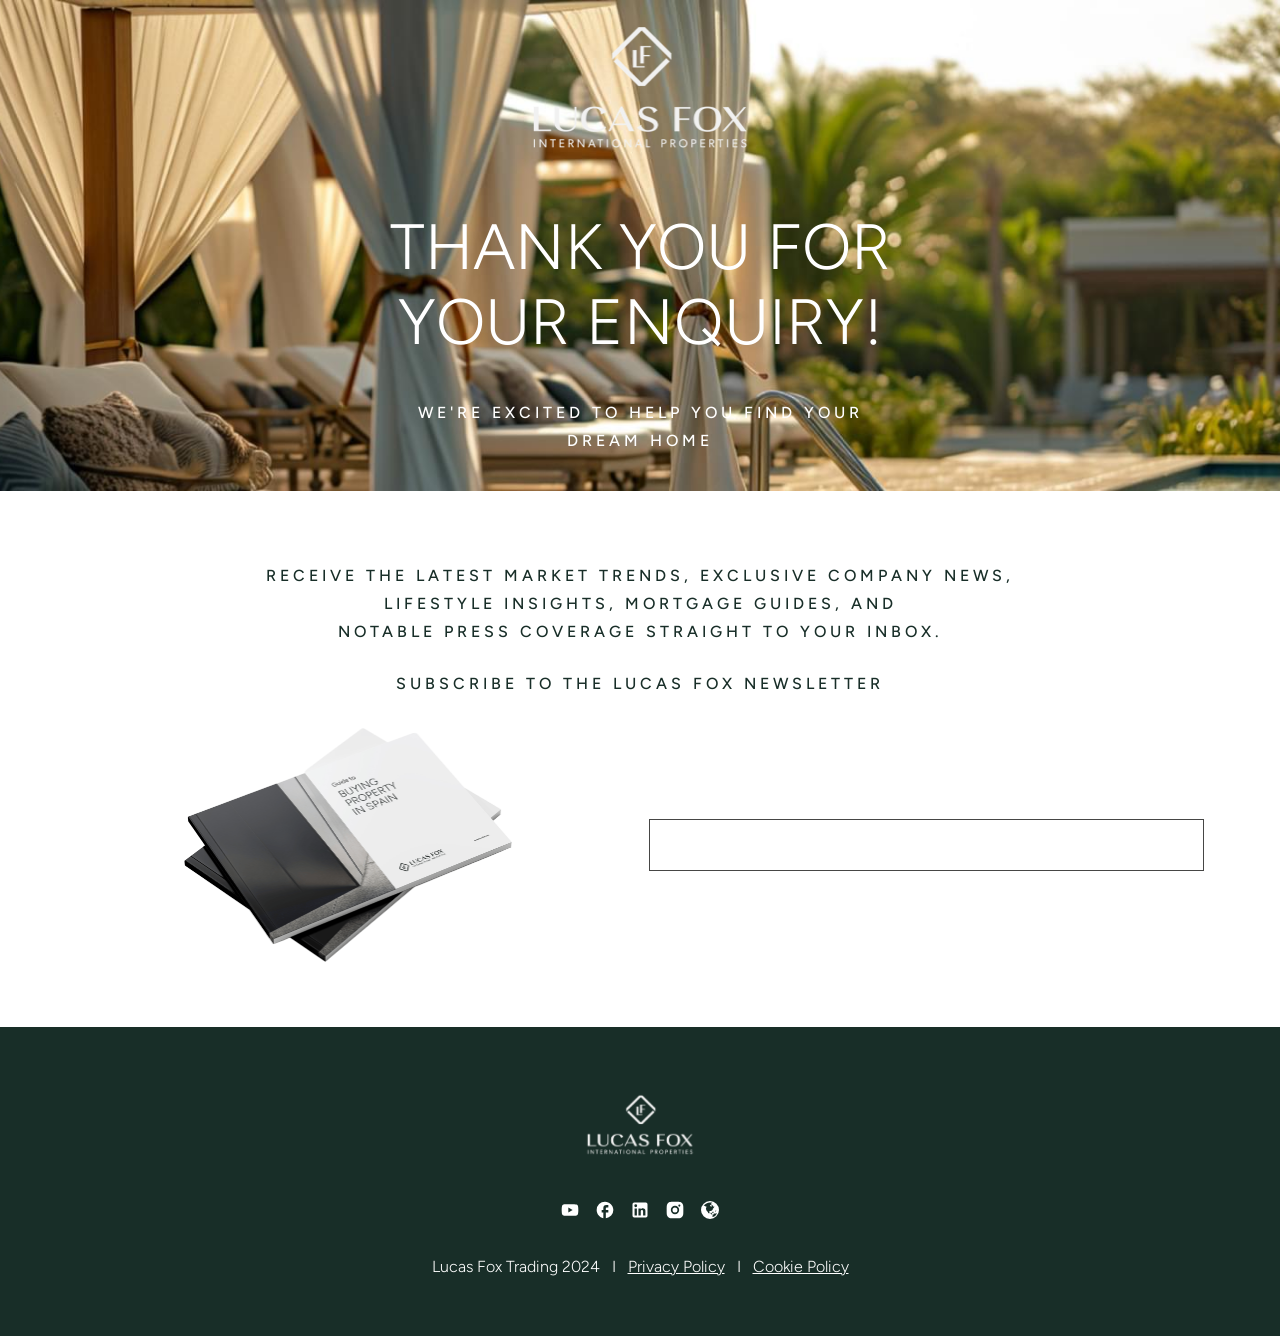
<file: thank-you.html>
<!DOCTYPE html>
<html lang="en">
<head>
	<meta charset="utf-8">
    <meta http-equiv="x-ua-compatible" content="ie=edge">
	<meta name="viewport" content="width=device-width, initial-scale=1.0">
	<title>Title</title>
	<link media="all" rel="stylesheet" href="css/main.css">
    <script src="http://ajax.googleapis.com/ajax/libs/jquery/3.6.4/jquery.min.js" defer></script>
    <script>window.jQuery || document.write('<script src="js/jquery-3.6.4.min.js" defer><\/script>')</script>
	<script src="js/main.js" defer></script>
</head>
<body>
	<div id="wrapper">
		<style>
			:root {
				@media (min-width: 1024px) {
					--intro-margin: 71px;
				}
			}
		</style>
		<section class="intro-section" data-aos="fade">
			<div class="bg-holder">
				<img src="images/bg-01.jpg" alt="">
			</div>
			<div class="container">
				<div class="logo-block">
					<strong class="logo">
						<a href="https://www.lucasfox.com/"><img src="images/logo-lucasfox.png" alt="LUCAS FOX"></a>
					</strong>
				</div>
				<div class="post-block">
					<div class="heading-holder">
						<h1>
							Thank you for <br class="hide-mobile"/>
							your&nbsp;enquiry!
						</h1>
					</div>
					<div class="post-holder">
						<p>
							WE'RE EXCITED TO HELP YOU FIND YOUR <br class="hide-mobile"/>
							DREAM HOME
						</p>
					</div>
				</div>
			</div>
		</section>
		<section class="newsletter-section" data-aos="fade-up" style="--spacer: 65px;">
			<div class="container">
				<div class="heading-holder">
					<p>
						Receive the latest market trends, exclusive company news, lifestyle insights, mortgage guides, and <br class="hide-mobile"/>
						notable press coverage straight to your inbox.
					</p>
					<p>Subscribe to the Lucas Fox newsletter</p>
				</div>
				<div class="columns-block">
					<div class="img-column">
						<img src="images/img-29.png" style="max-width: 328px;" alt="">
					</div>
					<div class="form-column">
						<div class="form-holder">
							<script charset="utf-8" type="text/javascript" src="https://js-eu1.hsforms.net/forms/embed/v2.js"></script>
							<script>
							  hbspt.forms.create({
							    portalId: "141989725",
							    formId: "b44afa50-c224-416a-9925-56a2d06a7ded"
							  });
							</script>
						</div>
					</div>
				</div>
			</div>
		</section>
		<footer id="footer">
			<div class="container">
				<div class="logo-holder">
					<strong class="logo">
						<a href="https://www.lucasfox.com/"><img src="images/logo-lucasfox.png" alt="LUCAS FOX"></a>
					</strong>
				</div>
				<ul class="socials-list">
					<li>
						<a href="https://www.youtube.com/@lucasfoxspain">
							<img src="images/ico-youtube.svg" alt="YouTube">
						</a>
					</li>
					<li>
						<a href="https://www.facebook.com/lucasfoxbarcelona/">
							<img src="images/ico-facebook.svg" alt="Facebook">
						</a>
					</li>
					<li>
						<a href="https://www.linkedin.com/company/lucas-fox">
							<img src="images/ico-linkedin.svg" alt="linkedin">
						</a>
					</li>
					<li>
						<a href="https://www.instagram.com/lucasfoxofficial">
							<img src="images/ico-instagram.svg" alt="instagram">
						</a>
					</li>
					<li>
						<a href="https://www.lucasfox.com/">
							<img src="images/ico-globe.svg" alt="globe">
						</a>
					</li>
				</ul>
				<div class="copyright-block">
					<p>Lucas Fox Trading 2024 &nbsp; I &nbsp; <a href="https://www.lucasfox.com/privacy-policy.html">Privacy&nbsp;Policy</a> &nbsp; I &nbsp; <a href="https://www.lucasfox.com/cookie-policy.html">Cookie&nbsp;Policy</a></p>
				</div>
			</div>
		</footer>
	</div>
</body>
</html>
</file>
<file: css/main.css>
@charset "UTF-8";
@import url("https://fonts.googleapis.com/css2?family=Figtree:ital,wght@0,300..900;1,300..900&family=Playfair+Display:ital,wght@0,400..900;1,400..900&display=swap");
/*! normalize.css v3.0.3 | MIT License | github.com/necolas/normalize.css */
/**
 * 1. Set default font family to sans-serif.
 * 2. Prevent iOS and IE text size adjust after device orientation change,
 *    without disabling user zoom.
 */
html {
  font-family: sans-serif; /* 1 */
  -ms-text-size-adjust: 100%; /* 2 */
  -webkit-text-size-adjust: 100%; /* 2 */
}

/**
 * Remove default margin.
 */
body {
  margin: 0;
}

/* HTML5 display definitions
	 ========================================================================== */
/**
 * Correct `block` display not defined for any HTML5 element in IE 8/9.
 * Correct `block` display not defined for `details` or `summary` in IE 10/11
 * and Firefox.
 * Correct `block` display not defined for `main` in IE 11.
 */
article,
aside,
details,
figcaption,
figure,
footer,
header,
hgroup,
main,
menu,
nav,
section,
summary {
  display: block;
}

/**
 * 1. Correct `inline-block` display not defined in IE 8/9.
 * 2. Normalize vertical alignment of `progress` in Chrome, Firefox, and Opera.
 */
audio,
canvas,
progress,
video {
  display: inline-block; /* 1 */
  vertical-align: baseline; /* 2 */
}

/**
 * Prevent modern browsers from displaying `audio` without controls.
 * Remove excess height in iOS 5 devices.
 */
audio:not([controls]) {
  display: none;
  height: 0;
}

/**
 * Address `[hidden]` styling not present in IE 8/9/10.
 * Hide the `template` element in IE 8/9/10/11, Safari, and Firefox < 22.
 */
[hidden],
template {
  display: none;
}

/* Links
	 ========================================================================== */
/**
 * Remove the gray background color from active links in IE 10.
 */
a {
  background-color: transparent;
}

/**
 * Improve readability of focused elements when they are also in an
 * active/hover state.
 */
a:active,
a:hover {
  outline: 0;
}

/* Text-level semantics
	 ========================================================================== */
/**
 * Address styling not present in IE 8/9/10/11, Safari, and Chrome.
 */
abbr[title] {
  border-bottom: 1px dotted;
}

/**
 * Address style set to `bolder` in Firefox 4+, Safari, and Chrome.
 */
b,
strong {
  font-weight: bold;
}

/**
 * Address styling not present in Safari and Chrome.
 */
dfn {
  font-style: italic;
}

/**
 * Address variable `h1` font-size and margin within `section` and `article`
 * contexts in Firefox 4+, Safari, and Chrome.
 */
h1 {
  font-size: 2em;
  margin: 0.67em 0;
}

/**
 * Address styling not present in IE 8/9.
 */
mark {
  background: #ff0;
  color: #000;
}

/**
 * Address inconsistent and variable font size in all browsers.
 */
small {
  font-size: 80%;
}

/**
 * Prevent `sub` and `sup` affecting `line-height` in all browsers.
 */
sub,
sup {
  font-size: 75%;
  line-height: 0;
  position: relative;
  vertical-align: baseline;
}

sup {
  top: -0.5em;
}

sub {
  bottom: -0.25em;
}

/* Embedded content
	 ========================================================================== */
/**
 * Remove border when inside `a` element in IE 8/9/10.
 */
img {
  border: 0;
}

/**
 * Correct overflow not hidden in IE 9/10/11.
 */
svg:not(:root) {
  overflow: hidden;
}

/* Grouping content
	 ========================================================================== */
/**
 * Address margin not present in IE 8/9 and Safari.
 */
figure {
  margin: 1em 40px;
}

/**
 * Address differences between Firefox and other browsers.
 */
hr {
  box-sizing: content-box;
  height: 0;
}

/**
 * Contain overflow in all browsers.
 */
pre {
  overflow: auto;
}

/**
 * Address odd `em`-unit font size rendering in all browsers.
 */
code,
kbd,
pre,
samp {
  font-family: monospace, monospace;
  font-size: 1em;
}

/* Forms
	 ========================================================================== */
/**
 * Known limitation: by default, Chrome and Safari on OS X allow very limited
 * styling of `select`, unless a `border` property is set.
 */
/**
 * 1. Correct color not being inherited.
 *    Known issue: affects color of disabled elements.
 * 2. Correct font properties not being inherited.
 * 3. Address margins set differently in Firefox 4+, Safari, and Chrome.
 */
button,
input,
optgroup,
select,
textarea {
  color: inherit; /* 1 */
  font: inherit; /* 2 */
  margin: 0; /* 3 */
}

/**
 * Address `overflow` set to `hidden` in IE 8/9/10/11.
 */
button {
  overflow: visible;
}

/**
 * Address inconsistent `text-transform` inheritance for `button` and `select`.
 * All other form control elements do not inherit `text-transform` values.
 * Correct `button` style inheritance in Firefox, IE 8/9/10/11, and Opera.
 * Correct `select` style inheritance in Firefox.
 */
button,
select {
  text-transform: none;
}

/**
 * 1. Avoid the WebKit bug in Android 4.0.* where (2) destroys native `audio`
 *    and `video` controls.
 * 2. Correct inability to style clickable `input` types in iOS.
 * 3. Improve usability and consistency of cursor style between image-type
 *    `input` and others.
 */
button,
html input[type=button],
input[type=reset],
input[type=submit] {
  -webkit-appearance: button; /* 2 */
  cursor: pointer; /* 3 */
}

/**
 * Re-set default cursor for disabled elements.
 */
button[disabled],
html input[disabled] {
  cursor: default;
}

/**
 * Remove inner padding and border in Firefox 4+.
 */
button::-moz-focus-inner,
input::-moz-focus-inner {
  border: 0;
  padding: 0;
}

/**
 * Address Firefox 4+ setting `line-height` on `input` using `!important` in
 * the UA stylesheet.
 */
input {
  line-height: normal;
}

/**
 * It's recommended that you don't attempt to style these elements.
 * Firefox's implementation doesn't respect box-sizing, padding, or width.
 *
 * 1. Address box sizing set to `content-box` in IE 8/9/10.
 * 2. Remove excess padding in IE 8/9/10.
 */
input[type=checkbox],
input[type=radio] {
  box-sizing: border-box; /* 1 */
  padding: 0; /* 2 */
}

/**
 * Fix the cursor style for Chrome's increment/decrement buttons. For certain
 * `font-size` values of the `input`, it causes the cursor style of the
 * decrement button to change from `default` to `text`.
 */
input[type=number]::-webkit-inner-spin-button,
input[type=number]::-webkit-outer-spin-button {
  height: auto;
}

/**
 * 1. Address `appearance` set to `searchfield` in Safari and Chrome.
 * 2. Address `box-sizing` set to `border-box` in Safari and Chrome.
 */
input[type=search] {
  -webkit-appearance: textfield; /* 1 */
  box-sizing: content-box; /* 2 */
}

/**
 * Remove inner padding and search cancel button in Safari and Chrome on OS X.
 * Safari (but not Chrome) clips the cancel button when the search input has
 * padding (and `textfield` appearance).
 */
input[type=search]::-webkit-search-cancel-button,
input[type=search]::-webkit-search-decoration {
  -webkit-appearance: none;
}

/**
 * Define consistent border, margin, and padding.
 */
fieldset {
  border: 1px solid #c0c0c0;
  margin: 0 2px;
  padding: 0.35em 0.625em 0.75em;
}

/**
 * 1. Correct `color` not being inherited in IE 8/9/10/11.
 * 2. Remove padding so people aren't caught out if they zero out fieldsets.
 */
legend {
  border: 0; /* 1 */
  padding: 0; /* 2 */
}

/**
 * Remove default vertical scrollbar in IE 8/9/10/11.
 */
textarea {
  overflow: auto;
}

/**
 * Don't inherit the `font-weight` (applied by a rule above).
 * NOTE: the default cannot safely be changed in Chrome and Safari on OS X.
 */
optgroup {
  font-weight: bold;
}

/* Tables
	 ========================================================================== */
/**
 * Remove most spacing between table cells.
 */
table {
  border-collapse: collapse;
  border-spacing: 0;
}

td,
th {
  padding: 0;
}

/* Slider */
.slick-slider {
  position: relative;
  display: block;
  box-sizing: border-box;
  -webkit-touch-callout: none;
  -webkit-user-select: none;
  -moz-user-select: none;
  user-select: none;
  touch-action: pan-y;
  -webkit-tap-highlight-color: transparent;
}

.slick-list {
  position: relative;
  overflow: hidden;
  display: block;
  margin: 0;
  padding: 0;
}
.slick-list:focus {
  outline: none;
}
.slick-list.dragging {
  cursor: pointer;
  cursor: hand;
}

.slick-slider .slick-track,
.slick-slider .slick-list {
  transform: translate3d(0, 0, 0);
}

.slick-track {
  position: relative;
  left: 0;
  top: 0;
  display: block;
  margin-left: auto;
  margin-right: auto;
}
.slick-track:before, .slick-track:after {
  content: "";
  display: table;
}
.slick-track:after {
  clear: both;
}
.slick-loading .slick-track {
  visibility: hidden;
}

.slick-slide {
  float: left;
  height: 100%;
  min-height: 1px;
  display: none;
}
[dir=rtl] .slick-slide {
  float: right;
}
.slick-slide img {
  display: block;
}
.slick-slide.slick-loading img {
  display: none;
}
.slick-slide.dragging img {
  pointer-events: none;
}
.slick-initialized .slick-slide {
  display: block;
}
.slick-loading .slick-slide {
  visibility: hidden;
}
.slick-vertical .slick-slide {
  display: block;
  height: auto;
  border: 1px solid transparent;
}

.slick-arrow.slick-hidden {
  display: none;
}

.splide__container {
  box-sizing: border-box;
  position: relative;
}

.splide__list {
  backface-visibility: hidden;
  display: flex;
  height: 100%;
  margin: 0 !important;
  padding: 0 !important;
}

.splide.is-initialized:not(.is-active) .splide__list {
  display: block;
}

.splide__pagination {
  align-items: center;
  display: flex;
  flex-wrap: wrap;
  justify-content: center;
  margin: 0;
  pointer-events: none;
}

.splide__pagination li {
  display: inline-block;
  line-height: 1;
  list-style-type: none;
  margin: 0;
  pointer-events: auto;
}

.splide:not(.is-overflow) .splide__pagination {
  display: none;
}

.splide__progress__bar {
  width: 0;
}

.splide {
  position: relative;
  visibility: hidden;
}

.splide.is-initialized, .splide.is-rendered {
  visibility: visible;
}

.splide__slide {
  backface-visibility: hidden;
  box-sizing: border-box;
  flex-shrink: 0;
  list-style-type: none !important;
  margin: 0;
  position: relative;
}

.splide__slide img {
  vertical-align: bottom;
}

.splide__spinner {
  animation: splide-loading 1s linear infinite;
  border: 2px solid #999;
  border-left-color: transparent;
  border-radius: 50%;
  bottom: 0;
  contain: strict;
  display: inline-block;
  height: 20px;
  left: 0;
  margin: auto;
  position: absolute;
  right: 0;
  top: 0;
  width: 20px;
}

.splide__sr {
  clip: rect(0 0 0 0);
  border: 0;
  height: 1px;
  margin: -1px;
  overflow: hidden;
  padding: 0;
  position: absolute;
  width: 1px;
}

.splide__toggle.is-active .splide__toggle__play, .splide__toggle__pause {
  display: none;
}

.splide__toggle.is-active .splide__toggle__pause {
  display: inline;
}

.splide__track {
  overflow: hidden;
  position: relative;
  z-index: 0;
}

@keyframes splide-loading {
  0% {
    transform: rotate(0);
  }
  to {
    transform: rotate(1turn);
  }
}
.splide__track--draggable {
  -webkit-touch-callout: none;
  -webkit-user-select: none;
  -moz-user-select: none;
       user-select: none;
}

.splide__track--fade > .splide__list > .splide__slide {
  margin: 0 !important;
  opacity: 0;
  z-index: 0;
}

.splide__track--fade > .splide__list > .splide__slide.is-active {
  opacity: 1;
  z-index: 1;
}

.splide--rtl {
  direction: rtl;
}

.splide__track--ttb > .splide__list {
  display: block;
}

.splide__arrow {
  align-items: center;
  background: #ccc;
  border: 0;
  border-radius: 50%;
  cursor: pointer;
  display: flex;
  height: 2em;
  justify-content: center;
  opacity: 0.7;
  padding: 0;
  position: absolute;
  top: 50%;
  transform: translateY(-50%);
  width: 2em;
  z-index: 1;
}

.splide__arrow svg {
  fill: #000;
  height: 1.2em;
  width: 1.2em;
}

.splide__arrow:hover:not(:disabled) {
  opacity: 0.9;
}

.splide__arrow:disabled {
  opacity: 0.3;
}

.splide__arrow:focus-visible {
  outline: 3px solid #0bf;
  outline-offset: 3px;
}

.splide__arrow--prev {
  left: 1em;
}

.splide__arrow--prev svg {
  transform: scaleX(-1);
}

.splide__arrow--next {
  right: 1em;
}

.splide.is-focus-in .splide__arrow:focus {
  outline: 3px solid #0bf;
  outline-offset: 3px;
}

.splide__pagination {
  bottom: 0.5em;
  left: 0;
  padding: 0 1em;
  position: absolute;
  right: 0;
  z-index: 1;
}

.splide__pagination__page {
  background: #ccc;
  border: 0;
  border-radius: 50%;
  display: inline-block;
  height: 8px;
  margin: 3px;
  opacity: 0.7;
  padding: 0;
  position: relative;
  transition: transform 0.2s linear;
  width: 8px;
}

.splide__pagination__page.is-active {
  background: #fff;
  transform: scale(1.4);
  z-index: 1;
}

.splide__pagination__page:hover {
  cursor: pointer;
  opacity: 0.9;
}

.splide__pagination__page:focus-visible {
  outline: 3px solid #0bf;
  outline-offset: 3px;
}

.splide.is-focus-in .splide__pagination__page:focus {
  outline: 3px solid #0bf;
  outline-offset: 3px;
}

.splide__progress__bar {
  background: #ccc;
  height: 3px;
}

.splide__slide {
  -webkit-tap-highlight-color: rgba(0, 0, 0, 0);
}

.splide__slide:focus {
  outline: 0;
}

@supports (outline-offset: -3px) {
  .splide__slide:focus-visible {
    outline: 3px solid #0bf;
    outline-offset: -3px;
  }
}
@supports (outline-offset: -3px) {
  .splide.is-focus-in .splide__slide:focus {
    outline: 3px solid #0bf;
    outline-offset: -3px;
  }
}
.splide__toggle {
  cursor: pointer;
}

.splide__toggle:focus-visible {
  outline: 3px solid #0bf;
  outline-offset: 3px;
}

.splide.is-focus-in .splide__toggle:focus {
  outline: 3px solid #0bf;
  outline-offset: 3px;
}

.splide__track--nav > .splide__list > .splide__slide {
  border: 3px solid transparent;
  cursor: pointer;
}

.splide__track--nav > .splide__list > .splide__slide.is-active {
  border: 3px solid #000;
}

.splide__arrows--rtl .splide__arrow--prev {
  left: auto;
  right: 1em;
}

.splide__arrows--rtl .splide__arrow--prev svg {
  transform: scaleX(1);
}

.splide__arrows--rtl .splide__arrow--next {
  left: 1em;
  right: auto;
}

.splide__arrows--rtl .splide__arrow--next svg {
  transform: scaleX(-1);
}

.splide__arrows--ttb .splide__arrow {
  left: 50%;
  transform: translate(-50%);
}

.splide__arrows--ttb .splide__arrow--prev {
  top: 1em;
}

.splide__arrows--ttb .splide__arrow--prev svg {
  transform: rotate(-90deg);
}

.splide__arrows--ttb .splide__arrow--next {
  bottom: 1em;
  top: auto;
}

.splide__arrows--ttb .splide__arrow--next svg {
  transform: rotate(90deg);
}

.splide__pagination--ttb {
  bottom: 0;
  display: flex;
  flex-direction: column;
  left: auto;
  padding: 1em 0;
  right: 0.5em;
  top: 0;
}

:root {
  --f-spinner-width: 36px;
  --f-spinner-height: 36px;
  --f-spinner-color-1: rgba(0, 0, 0, 0.1);
  --f-spinner-color-2: rgba(17, 24, 28, 0.8);
  --f-spinner-stroke: 2.75;
}

.f-spinner {
  margin: auto;
  padding: 0;
  width: var(--f-spinner-width);
  height: var(--f-spinner-height);
}

.f-spinner svg {
  width: 100%;
  height: 100%;
  vertical-align: top;
  animation: f-spinner-rotate 2s linear infinite;
}

.f-spinner svg * {
  stroke-width: var(--f-spinner-stroke);
  fill: none;
}

.f-spinner svg *:first-child {
  stroke: var(--f-spinner-color-1);
}

.f-spinner svg *:last-child {
  stroke: var(--f-spinner-color-2);
  animation: f-spinner-dash 2s ease-in-out infinite;
}

@keyframes f-spinner-rotate {
  100% {
    transform: rotate(360deg);
  }
}
@keyframes f-spinner-dash {
  0% {
    stroke-dasharray: 1, 150;
    stroke-dashoffset: 0;
  }
  50% {
    stroke-dasharray: 90, 150;
    stroke-dashoffset: -35;
  }
  100% {
    stroke-dasharray: 90, 150;
    stroke-dashoffset: -124;
  }
}
.f-throwOutUp {
  animation: var(--f-throw-out-duration, 0.175s) ease-out both f-throwOutUp;
}

.f-throwOutDown {
  animation: var(--f-throw-out-duration, 0.175s) ease-out both f-throwOutDown;
}

@keyframes f-throwOutUp {
  to {
    transform: translate3d(0, calc(var(--f-throw-out-distance, 150px) * -1), 0);
    opacity: 0;
  }
}
@keyframes f-throwOutDown {
  to {
    transform: translate3d(0, var(--f-throw-out-distance, 150px), 0);
    opacity: 0;
  }
}
.f-zoomInUp {
  animation: var(--f-transition-duration, 0.2s) ease 0.1s both f-zoomInUp;
}

.f-zoomOutDown {
  animation: var(--f-transition-duration, 0.2s) ease both f-zoomOutDown;
}

@keyframes f-zoomInUp {
  from {
    transform: scale(0.975) translate3d(0, 16px, 0);
    opacity: 0;
  }
  to {
    transform: scale(1) translate3d(0, 0, 0);
    opacity: 1;
  }
}
@keyframes f-zoomOutDown {
  to {
    transform: scale(0.975) translate3d(0, 16px, 0);
    opacity: 0;
  }
}
.f-fadeIn {
  animation: var(--f-transition-duration, 0.2s) var(--f-transition-easing, ease) var(--f-transition-delay, 0s) both f-fadeIn;
  z-index: 2;
}

.f-fadeOut {
  animation: var(--f-transition-duration, 0.2s) var(--f-transition-easing, ease) var(--f-transition-delay, 0s) both f-fadeOut;
  z-index: 1;
}

@keyframes f-fadeIn {
  0% {
    opacity: 0;
  }
  100% {
    opacity: 1;
  }
}
@keyframes f-fadeOut {
  100% {
    opacity: 0;
  }
}
.f-fadeFastIn {
  animation: var(--f-transition-duration, 0.2s) ease-out both f-fadeFastIn;
  z-index: 2;
}

.f-fadeFastOut {
  animation: var(--f-transition-duration, 0.1s) ease-out both f-fadeFastOut;
  z-index: 2;
}

@keyframes f-fadeFastIn {
  0% {
    opacity: 0.75;
  }
  100% {
    opacity: 1;
  }
}
@keyframes f-fadeFastOut {
  100% {
    opacity: 0;
  }
}
.f-fadeSlowIn {
  animation: var(--f-transition-duration, 0.5s) ease both f-fadeSlowIn;
  z-index: 2;
}

.f-fadeSlowOut {
  animation: var(--f-transition-duration, 0.5s) ease both f-fadeSlowOut;
  z-index: 1;
}

@keyframes f-fadeSlowIn {
  0% {
    opacity: 0;
  }
  100% {
    opacity: 1;
  }
}
@keyframes f-fadeSlowOut {
  100% {
    opacity: 0;
  }
}
.f-crossfadeIn {
  animation: var(--f-transition-duration, 0.2s) ease-out both f-crossfadeIn;
  z-index: 2;
}

.f-crossfadeOut {
  animation: calc(var(--f-transition-duration, 0.2s) * 0.5) linear 0.1s both f-crossfadeOut;
  z-index: 1;
}

@keyframes f-crossfadeIn {
  0% {
    opacity: 0;
  }
  100% {
    opacity: 1;
  }
}
@keyframes f-crossfadeOut {
  100% {
    opacity: 0;
  }
}
.f-slideIn.from-next {
  animation: var(--f-transition-duration, 0.85s) cubic-bezier(0.16, 1, 0.3, 1) f-slideInNext;
}

.f-slideIn.from-prev {
  animation: var(--f-transition-duration, 0.85s) cubic-bezier(0.16, 1, 0.3, 1) f-slideInPrev;
}

.f-slideOut.to-next {
  animation: var(--f-transition-duration, 0.85s) cubic-bezier(0.16, 1, 0.3, 1) f-slideOutNext;
}

.f-slideOut.to-prev {
  animation: var(--f-transition-duration, 0.85s) cubic-bezier(0.16, 1, 0.3, 1) f-slideOutPrev;
}

@keyframes f-slideInPrev {
  0% {
    transform: translateX(100%);
  }
  100% {
    transform: translate3d(0, 0, 0);
  }
}
@keyframes f-slideInNext {
  0% {
    transform: translateX(-100%);
  }
  100% {
    transform: translate3d(0, 0, 0);
  }
}
@keyframes f-slideOutNext {
  100% {
    transform: translateX(-100%);
  }
}
@keyframes f-slideOutPrev {
  100% {
    transform: translateX(100%);
  }
}
.f-classicIn.from-next {
  animation: var(--f-transition-duration, 0.85s) cubic-bezier(0.16, 1, 0.3, 1) f-classicInNext;
  z-index: 2;
}

.f-classicIn.from-prev {
  animation: var(--f-transition-duration, 0.85s) cubic-bezier(0.16, 1, 0.3, 1) f-classicInPrev;
  z-index: 2;
}

.f-classicOut.to-next {
  animation: var(--f-transition-duration, 0.85s) cubic-bezier(0.16, 1, 0.3, 1) f-classicOutNext;
  z-index: 1;
}

.f-classicOut.to-prev {
  animation: var(--f-transition-duration, 0.85s) cubic-bezier(0.16, 1, 0.3, 1) f-classicOutPrev;
  z-index: 1;
}

@keyframes f-classicInNext {
  0% {
    transform: translateX(-75px);
    opacity: 0;
  }
  100% {
    transform: translate3d(0, 0, 0);
    opacity: 1;
  }
}
@keyframes f-classicInPrev {
  0% {
    transform: translateX(75px);
    opacity: 0;
  }
  100% {
    transform: translate3d(0, 0, 0);
    opacity: 1;
  }
}
@keyframes f-classicOutNext {
  100% {
    transform: translateX(-75px);
    opacity: 0;
  }
}
@keyframes f-classicOutPrev {
  100% {
    transform: translateX(75px);
    opacity: 0;
  }
}
:root {
  --f-button-width: 40px;
  --f-button-height: 40px;
  --f-button-border: 0;
  --f-button-border-radius: 0;
  --f-button-color: #374151;
  --f-button-bg: #f8f8f8;
  --f-button-hover-bg: #e0e0e0;
  --f-button-active-bg: #d0d0d0;
  --f-button-shadow: none;
  --f-button-transition: all 0.15s ease;
  --f-button-transform: none;
  --f-button-svg-width: 20px;
  --f-button-svg-height: 20px;
  --f-button-svg-stroke-width: 1.5;
  --f-button-svg-fill: none;
  --f-button-svg-filter: none;
  --f-button-svg-disabled-opacity: 0.65;
}

.f-button {
  display: flex;
  justify-content: center;
  align-items: center;
  box-sizing: content-box;
  position: relative;
  margin: 0;
  padding: 0;
  width: var(--f-button-width);
  height: var(--f-button-height);
  border: var(--f-button-border);
  border-radius: var(--f-button-border-radius);
  color: var(--f-button-color);
  background: var(--f-button-bg);
  box-shadow: var(--f-button-shadow);
  pointer-events: all;
  cursor: pointer;
  transition: var(--f-button-transition);
}
.f-button:active:not([disabled]) {
  background-color: var(--f-button-active-bg);
}

.f-button:focus:not(:focus-visible) {
  outline: none;
}

.f-button:focus-visible {
  outline: none;
  box-shadow: inset 0 0 0 var(--f-button-outline, 2px) var(--f-button-outline-color, var(--f-button-color));
}

.f-button svg {
  width: var(--f-button-svg-width);
  height: var(--f-button-svg-height);
  fill: var(--f-button-svg-fill);
  stroke: currentColor;
  stroke-width: var(--f-button-svg-stroke-width);
  stroke-linecap: round;
  stroke-linejoin: round;
  transition: opacity 0.15s ease;
  transform: var(--f-button-transform);
  filter: var(--f-button-svg-filter);
  pointer-events: none;
}

.f-button[disabled] {
  cursor: default;
}

.f-button[disabled] svg {
  opacity: var(--f-button-svg-disabled-opacity);
}

.f-carousel__nav .f-button.is-prev, .f-carousel__nav .f-button.is-next, .fancybox__nav .f-button.is-prev, .fancybox__nav .f-button.is-next {
  position: absolute;
  z-index: 1;
}

.is-horizontal .f-carousel__nav .f-button.is-prev, .is-horizontal .f-carousel__nav .f-button.is-next, .is-horizontal .fancybox__nav .f-button.is-prev, .is-horizontal .fancybox__nav .f-button.is-next {
  top: 50%;
  transform: translateY(-50%);
}

.is-horizontal .f-carousel__nav .f-button.is-prev, .is-horizontal .fancybox__nav .f-button.is-prev {
  left: var(--f-button-prev-pos);
}

.is-horizontal .f-carousel__nav .f-button.is-next, .is-horizontal .fancybox__nav .f-button.is-next {
  right: var(--f-button-next-pos);
}

.is-horizontal.is-rtl .f-carousel__nav .f-button.is-prev, .is-horizontal.is-rtl .fancybox__nav .f-button.is-prev {
  left: auto;
  right: var(--f-button-next-pos);
}

.is-horizontal.is-rtl .f-carousel__nav .f-button.is-next, .is-horizontal.is-rtl .fancybox__nav .f-button.is-next {
  right: auto;
  left: var(--f-button-prev-pos);
}

.is-vertical .f-carousel__nav .f-button.is-prev, .is-vertical .f-carousel__nav .f-button.is-next, .is-vertical .fancybox__nav .f-button.is-prev, .is-vertical .fancybox__nav .f-button.is-next {
  top: auto;
  left: 50%;
  transform: translateX(-50%);
}

.is-vertical .f-carousel__nav .f-button.is-prev, .is-vertical .fancybox__nav .f-button.is-prev {
  top: var(--f-button-next-pos);
}

.is-vertical .f-carousel__nav .f-button.is-next, .is-vertical .fancybox__nav .f-button.is-next {
  bottom: var(--f-button-next-pos);
}

.is-vertical .f-carousel__nav .f-button.is-prev svg, .is-vertical .f-carousel__nav .f-button.is-next svg, .is-vertical .fancybox__nav .f-button.is-prev svg, .is-vertical .fancybox__nav .f-button.is-next svg {
  transform: rotate(90deg);
}

.f-carousel__nav .f-button:disabled, .fancybox__nav .f-button:disabled {
  pointer-events: none;
}

html.with-fancybox {
  width: auto;
  overflow: visible;
  scroll-behavior: auto;
}

html.with-fancybox body {
  touch-action: none;
}

html.with-fancybox body.hide-scrollbar {
  width: auto;
  margin-right: calc(var(--fancybox-body-margin, 0px) + var(--fancybox-scrollbar-compensate, 0px));
  overflow: hidden !important;
  overscroll-behavior-y: none;
}

.fancybox__container {
  --fancybox-color: #dbdbdb;
  --fancybox-hover-color: #fff;
  --fancybox-bg: rgba(24, 24, 27, 0.98);
  --fancybox-slide-gap: 10px;
  --f-spinner-width: 50px;
  --f-spinner-height: 50px;
  --f-spinner-color-1: rgba(255, 255, 255, 0.1);
  --f-spinner-color-2: #bbb;
  --f-spinner-stroke: 3.65;
  position: fixed;
  top: 0;
  left: 0;
  bottom: 0;
  right: 0;
  direction: ltr;
  display: flex;
  flex-direction: column;
  box-sizing: border-box;
  margin: 0;
  padding: 0;
  color: #f8f8f8;
  -webkit-tap-highlight-color: rgba(0, 0, 0, 0);
  overflow: visible;
  z-index: var(--fancybox-zIndex, 1050);
  outline: none;
  transform-origin: top left;
  -webkit-text-size-adjust: 100%;
  -moz-text-size-adjust: none;
  text-size-adjust: 100%;
  overscroll-behavior-y: contain;
}

.fancybox__container *, .fancybox__container *::before, .fancybox__container *::after {
  box-sizing: inherit;
}

.fancybox__container::backdrop {
  background-color: rgba(0, 0, 0, 0);
}

.fancybox__backdrop {
  position: fixed;
  top: 0;
  left: 0;
  bottom: 0;
  right: 0;
  z-index: -1;
  background: var(--fancybox-bg);
  opacity: var(--fancybox-opacity, 1);
  will-change: opacity;
}

.fancybox__carousel {
  position: relative;
  box-sizing: border-box;
  flex: 1;
  min-height: 0;
  z-index: 10;
  overflow-y: visible;
  overflow-x: clip;
}

.fancybox__viewport {
  width: 100%;
  height: 100%;
}

.fancybox__viewport.is-draggable {
  cursor: move;
  cursor: grab;
}

.fancybox__viewport.is-dragging {
  cursor: move;
  cursor: grabbing;
}

.fancybox__track {
  display: flex;
  margin: 0 auto;
  height: 100%;
}

.fancybox__slide {
  flex: 0 0 auto;
  position: relative;
  display: flex;
  flex-direction: column;
  align-items: center;
  width: 100%;
  height: 100%;
  margin: 0 var(--fancybox-slide-gap) 0 0;
  padding: 4px;
  overflow: auto;
  overscroll-behavior: contain;
  transform: translate3d(0, 0, 0);
  backface-visibility: hidden;
}

.fancybox__container:not(.is-compact) .fancybox__slide.has-close-btn {
  padding-top: 40px;
}

.fancybox__slide.has-iframe, .fancybox__slide.has-video, .fancybox__slide.has-html5video {
  overflow: hidden;
}

.fancybox__slide.has-image {
  overflow: hidden;
}

.fancybox__slide.has-image.is-animating, .fancybox__slide.has-image.is-selected {
  overflow: visible;
}

.fancybox__slide::before, .fancybox__slide::after {
  content: "";
  flex: 0 0 0;
  margin: auto;
}

.fancybox__backdrop:empty, .fancybox__viewport:empty, .fancybox__track:empty, .fancybox__slide:empty {
  display: block;
}

.fancybox__content {
  align-self: center;
  display: flex;
  flex-direction: column;
  position: relative;
  margin: 0;
  padding: 2rem;
  max-width: 100%;
  color: var(--fancybox-content-color, #374151);
  background: var(--fancybox-content-bg, #fff);
  cursor: default;
  border-radius: 0;
  z-index: 20;
}

.is-loading .fancybox__content {
  opacity: 0;
}

.is-draggable .fancybox__content {
  cursor: move;
  cursor: grab;
}

.can-zoom_in .fancybox__content {
  cursor: zoom-in;
}

.can-zoom_out .fancybox__content {
  cursor: zoom-out;
}

.is-dragging .fancybox__content {
  cursor: move;
  cursor: grabbing;
}

.fancybox__content [data-selectable], .fancybox__content [contenteditable] {
  cursor: auto;
}

.fancybox__slide.has-image > .fancybox__content {
  padding: 0;
  background: rgba(0, 0, 0, 0);
  min-height: 1px;
  background-repeat: no-repeat;
  background-size: contain;
  background-position: center center;
  transition: none;
  transform: translate3d(0, 0, 0);
  backface-visibility: hidden;
}

.fancybox__slide.has-image > .fancybox__content > picture > img {
  width: 100%;
  height: auto;
  max-height: 100%;
}

.is-animating .fancybox__content, .is-dragging .fancybox__content {
  will-change: transform, width, height;
}

.fancybox-image {
  margin: auto;
  display: block;
  width: 100%;
  height: 100%;
  min-height: 0;
  -o-object-fit: contain;
     object-fit: contain;
  -webkit-user-select: none;
     -moz-user-select: none;
          user-select: none;
  filter: blur(0px);
}

.fancybox__caption {
  align-self: center;
  max-width: 100%;
  flex-shrink: 0;
  margin: 0;
  padding: 14px 0 4px 0;
  overflow-wrap: anywhere;
  line-height: 1.375;
  color: var(--fancybox-color, currentColor);
  opacity: var(--fancybox-opacity, 1);
  cursor: auto;
  visibility: visible;
}

.is-loading .fancybox__caption, .is-closing .fancybox__caption {
  opacity: 0;
  visibility: hidden;
}

.is-compact .fancybox__caption {
  padding-bottom: 0;
}

.f-button.is-close-btn {
  --f-button-svg-stroke-width: 2;
  position: absolute;
  top: 0;
  right: 8px;
  z-index: 40;
}

.fancybox__content > .f-button.is-close-btn {
  --f-button-width: 34px;
  --f-button-height: 34px;
  --f-button-border-radius: 4px;
  --f-button-color: var(--fancybox-color, #fff);
  --f-button-hover-color: var(--fancybox-color, #fff);
  --f-button-bg: transparent;
  --f-button-hover-bg: transparent;
  --f-button-active-bg: transparent;
  --f-button-svg-width: 22px;
  --f-button-svg-height: 22px;
  position: absolute;
  top: -38px;
  right: 0;
  opacity: 0.75;
}

.is-loading .fancybox__content > .f-button.is-close-btn {
  visibility: hidden;
}

.is-zooming-out .fancybox__content > .f-button.is-close-btn {
  visibility: hidden;
}

.fancybox__content > .f-button.is-close-btn:hover {
  opacity: 1;
}

.fancybox__footer {
  padding: 0;
  margin: 0;
  position: relative;
}

.fancybox__footer .fancybox__caption {
  width: 100%;
  padding: 24px;
  opacity: var(--fancybox-opacity, 1);
  transition: all 0.25s ease;
}

.is-compact .fancybox__footer {
  position: absolute;
  bottom: 0;
  left: 0;
  right: 0;
  z-index: 20;
  background: rgba(24, 24, 27, 0.5);
}

.is-compact .fancybox__footer .fancybox__caption {
  padding: 12px;
}

.is-compact .fancybox__content > .f-button.is-close-btn {
  --f-button-border-radius: 50%;
  --f-button-color: #fff;
  --f-button-hover-color: #fff;
  --f-button-outline-color: #000;
  --f-button-bg: rgba(0, 0, 0, 0.6);
  --f-button-active-bg: rgba(0, 0, 0, 0.6);
  --f-button-hover-bg: rgba(0, 0, 0, 0.6);
  --f-button-svg-width: 18px;
  --f-button-svg-height: 18px;
  --f-button-svg-filter: none;
  top: 5px;
  right: 5px;
}

.fancybox__nav {
  --f-button-width: 50px;
  --f-button-height: 50px;
  --f-button-border: 0;
  --f-button-border-radius: 50%;
  --f-button-color: var(--fancybox-color);
  --f-button-hover-color: var(--fancybox-hover-color);
  --f-button-bg: transparent;
  --f-button-hover-bg: rgba(24, 24, 27, 0.3);
  --f-button-active-bg: rgba(24, 24, 27, 0.5);
  --f-button-shadow: none;
  --f-button-transition: all 0.15s ease;
  --f-button-transform: none;
  --f-button-svg-width: 26px;
  --f-button-svg-height: 26px;
  --f-button-svg-stroke-width: 2.5;
  --f-button-svg-fill: none;
  --f-button-svg-filter: drop-shadow(1px 1px 1px rgba(24, 24, 27, 0.5));
  --f-button-svg-disabled-opacity: 0.65;
  --f-button-next-pos: 1rem;
  --f-button-prev-pos: 1rem;
  opacity: var(--fancybox-opacity, 1);
}

.fancybox__nav .f-button:before {
  position: absolute;
  content: "";
  top: -30px;
  right: -20px;
  left: -20px;
  bottom: -30px;
  z-index: 1;
}

.is-idle .fancybox__nav {
  animation: 0.15s ease-out both f-fadeOut;
}

.is-idle.is-compact .fancybox__footer {
  pointer-events: none;
  animation: 0.15s ease-out both f-fadeOut;
}

.fancybox__slide > .f-spinner {
  position: absolute;
  top: 50%;
  left: 50%;
  margin: var(--f-spinner-top, calc(var(--f-spinner-width) * -0.5)) 0 0 var(--f-spinner-left, calc(var(--f-spinner-height) * -0.5));
  z-index: 30;
  cursor: pointer;
}

.fancybox-protected {
  position: absolute;
  top: 0;
  left: 0;
  right: 0;
  bottom: 0;
  z-index: 40;
  -webkit-user-select: none;
     -moz-user-select: none;
          user-select: none;
}

.fancybox-ghost {
  position: absolute;
  top: 0;
  left: 0;
  width: 100%;
  height: 100%;
  min-height: 0;
  -o-object-fit: contain;
     object-fit: contain;
  z-index: 40;
  -webkit-user-select: none;
     -moz-user-select: none;
          user-select: none;
  pointer-events: none;
}

.fancybox-focus-guard {
  outline: none;
  opacity: 0;
  position: fixed;
  pointer-events: none;
}

.fancybox__container:not([aria-hidden]) {
  opacity: 0;
}

.fancybox__container.is-animated[aria-hidden=false] > *:not(.fancybox__backdrop, .fancybox__carousel), .fancybox__container.is-animated[aria-hidden=false] .fancybox__carousel > *:not(.fancybox__viewport), .fancybox__container.is-animated[aria-hidden=false] .fancybox__slide > *:not(.fancybox__content) {
  animation: var(--f-interface-enter-duration, 0.25s) ease 0.1s backwards f-fadeIn;
}

.fancybox__container.is-animated[aria-hidden=false] .fancybox__backdrop {
  animation: var(--f-backdrop-enter-duration, 0.35s) ease backwards f-fadeIn;
}

.fancybox__container.is-animated[aria-hidden=true] > *:not(.fancybox__backdrop, .fancybox__carousel), .fancybox__container.is-animated[aria-hidden=true] .fancybox__carousel > *:not(.fancybox__viewport), .fancybox__container.is-animated[aria-hidden=true] .fancybox__slide > *:not(.fancybox__content) {
  animation: var(--f-interface-exit-duration, 0.15s) ease forwards f-fadeOut;
}

.fancybox__container.is-animated[aria-hidden=true] .fancybox__backdrop {
  animation: var(--f-backdrop-exit-duration, 0.35s) ease forwards f-fadeOut;
}

.has-iframe .fancybox__content, .has-map .fancybox__content, .has-pdf .fancybox__content, .has-youtube .fancybox__content, .has-vimeo .fancybox__content, .has-html5video .fancybox__content {
  max-width: 100%;
  flex-shrink: 1;
  min-height: 1px;
  overflow: visible;
}

.has-iframe .fancybox__content, .has-map .fancybox__content, .has-pdf .fancybox__content {
  width: calc(100% - 120px);
  height: 90%;
}

.fancybox__container.is-compact .has-iframe .fancybox__content, .fancybox__container.is-compact .has-map .fancybox__content, .fancybox__container.is-compact .has-pdf .fancybox__content {
  width: 100%;
  height: 100%;
}

.has-youtube .fancybox__content, .has-vimeo .fancybox__content, .has-html5video .fancybox__content {
  width: 960px;
  height: 540px;
  max-width: 100%;
  max-height: 100%;
}

.has-map .fancybox__content, .has-pdf .fancybox__content, .has-youtube .fancybox__content, .has-vimeo .fancybox__content, .has-html5video .fancybox__content {
  padding: 0;
  background: rgba(24, 24, 27, 0.9);
  color: #fff;
}

.has-map .fancybox__content {
  background: #e5e3df;
}

.fancybox__html5video, .fancybox__iframe {
  border: 0;
  display: block;
  height: 100%;
  width: 100%;
  background: rgba(0, 0, 0, 0);
}

.fancybox-placeholder {
  border: 0 !important;
  clip: rect(1px, 1px, 1px, 1px) !important;
  clip-path: inset(50%) !important;
  height: 1px !important;
  margin: -1px !important;
  overflow: hidden !important;
  padding: 0 !important;
  position: absolute !important;
  width: 1px !important;
  white-space: nowrap !important;
}

.f-carousel__thumbs {
  --f-thumb-width: 96px;
  --f-thumb-height: 72px;
  --f-thumb-outline: 0;
  --f-thumb-outline-color: #5eb0ef;
  --f-thumb-opacity: 1;
  --f-thumb-hover-opacity: 1;
  --f-thumb-selected-opacity: 1;
  --f-thumb-border-radius: 2px;
  --f-thumb-offset: 0px;
  --f-button-next-pos: 0;
  --f-button-prev-pos: 0;
}

.f-carousel__thumbs.is-classic {
  --f-thumb-gap: 8px;
  --f-thumb-opacity: 0.5;
  --f-thumb-hover-opacity: 1;
  --f-thumb-selected-opacity: 1;
}

.f-carousel__thumbs.is-modern {
  --f-thumb-gap: 4px;
  --f-thumb-extra-gap: 16px;
  --f-thumb-clip-width: 46px;
}

.f-thumbs {
  position: relative;
  flex: 0 0 auto;
  margin: 0;
  overflow: hidden;
  -webkit-tap-highlight-color: rgba(0, 0, 0, 0);
  -webkit-user-select: none;
     -moz-user-select: none;
          user-select: none;
  perspective: 1000px;
  transform: translateZ(0);
}

.f-thumbs .f-spinner {
  position: absolute;
  top: 0;
  left: 0;
  width: 100%;
  height: 100%;
  border-radius: 2px;
  background-image: linear-gradient(#ebeff2, #e2e8f0);
  z-index: -1;
}

.f-thumbs .f-spinner svg {
  display: none;
}

.f-thumbs.is-vertical {
  height: 100%;
}

.f-thumbs__viewport {
  width: 100%;
  height: auto;
  overflow: hidden;
  transform: translate3d(0, 0, 0);
}

.f-thumbs__track {
  display: flex;
}

.f-thumbs__slide {
  position: relative;
  flex: 0 0 auto;
  box-sizing: content-box;
  display: flex;
  align-items: center;
  justify-content: center;
  padding: 0;
  margin: 0;
  width: var(--f-thumb-width);
  height: var(--f-thumb-height);
  overflow: visible;
  cursor: pointer;
}

.f-thumbs__slide.is-loading img {
  opacity: 0;
}

.is-classic .f-thumbs__viewport {
  height: 100%;
}

.is-modern .f-thumbs__track {
  width: -moz-max-content;
  width: max-content;
}

.is-modern .f-thumbs__track::before {
  content: "";
  position: absolute;
  top: 0;
  bottom: 0;
  left: calc((var(--f-thumb-clip-width, 0)) * -0.5);
  width: calc(var(--width, 0) * 1px + var(--f-thumb-clip-width, 0));
  cursor: pointer;
}

.is-modern .f-thumbs__slide {
  width: var(--f-thumb-clip-width);
  transform: translate3d(calc(var(--shift, 0) * -1px), 0, 0);
  transition: none;
  pointer-events: none;
}

.is-modern.is-resting .f-thumbs__slide {
  transition: transform 0.33s ease;
}

.is-modern.is-resting .f-thumbs__slide__button {
  transition: clip-path 0.33s ease;
}

.is-using-tab .is-modern .f-thumbs__slide:focus-within {
  filter: drop-shadow(-1px 0px 0px var(--f-thumb-outline-color)) drop-shadow(2px 0px 0px var(--f-thumb-outline-color)) drop-shadow(0px -1px 0px var(--f-thumb-outline-color)) drop-shadow(0px 2px 0px var(--f-thumb-outline-color));
}

.f-thumbs__slide__button {
  -webkit-appearance: none;
     -moz-appearance: none;
          appearance: none;
  width: var(--f-thumb-width);
  height: 100%;
  margin: 0 -100% 0 -100%;
  padding: 0;
  border: 0;
  position: relative;
  border-radius: var(--f-thumb-border-radius);
  overflow: hidden;
  background: rgba(0, 0, 0, 0);
  outline: none;
  cursor: pointer;
  pointer-events: auto;
  touch-action: manipulation;
  opacity: var(--f-thumb-opacity);
  transition: opacity 0.2s ease;
}

.f-thumbs__slide__button:hover {
  opacity: var(--f-thumb-hover-opacity);
}

.f-thumbs__slide__button:focus:not(:focus-visible) {
  outline: none;
}

.f-thumbs__slide__button:focus-visible {
  outline: none;
  opacity: var(--f-thumb-selected-opacity);
}

.is-modern .f-thumbs__slide__button {
  --clip-path: inset( 0 calc( ((var(--f-thumb-width, 0) - var(--f-thumb-clip-width, 0))) * (1 - var(--progress, 0)) * 0.5 ) round var(--f-thumb-border-radius, 0) );
  clip-path: var(--clip-path);
}

.is-classic .is-nav-selected .f-thumbs__slide__button {
  opacity: var(--f-thumb-selected-opacity);
}

.is-classic .is-nav-selected .f-thumbs__slide__button::after {
  content: "";
  position: absolute;
  top: 0;
  left: 0;
  right: 0;
  height: auto;
  bottom: 0;
  border: var(--f-thumb-outline, 0) solid var(--f-thumb-outline-color, transparent);
  border-radius: var(--f-thumb-border-radius);
  animation: f-fadeIn 0.2s ease-out;
  z-index: 10;
}

.f-thumbs__slide__img {
  overflow: hidden;
  position: absolute;
  top: 0;
  right: 0;
  bottom: 0;
  left: 0;
  width: 100%;
  height: 100%;
  margin: 0;
  padding: var(--f-thumb-offset);
  box-sizing: border-box;
  pointer-events: none;
  -o-object-fit: cover;
     object-fit: cover;
  border-radius: var(--f-thumb-border-radius);
}

.f-thumbs.is-horizontal .f-thumbs__track {
  padding: 8px 0 12px 0;
}

.f-thumbs.is-horizontal .f-thumbs__slide {
  margin: 0 var(--f-thumb-gap) 0 0;
}

.f-thumbs.is-vertical .f-thumbs__track {
  flex-wrap: wrap;
  padding: 0 8px;
}

.f-thumbs.is-vertical .f-thumbs__slide {
  margin: 0 0 var(--f-thumb-gap) 0;
}

.fancybox__thumbs {
  --f-thumb-width: 96px;
  --f-thumb-height: 72px;
  --f-thumb-border-radius: 2px;
  --f-thumb-outline: 2px;
  --f-thumb-outline-color: #ededed;
  position: relative;
  opacity: var(--fancybox-opacity, 1);
  transition: max-height 0.35s cubic-bezier(0.23, 1, 0.32, 1);
}

.fancybox__thumbs.is-classic {
  --f-thumb-gap: 8px;
  --f-thumb-opacity: 0.5;
  --f-thumb-hover-opacity: 1;
}

.fancybox__thumbs.is-classic .f-spinner {
  background-image: linear-gradient(rgba(255, 255, 255, 0.1), rgba(255, 255, 255, 0.05));
}

.fancybox__thumbs.is-modern {
  --f-thumb-gap: 4px;
  --f-thumb-extra-gap: 16px;
  --f-thumb-clip-width: 46px;
  --f-thumb-opacity: 1;
  --f-thumb-hover-opacity: 1;
}

.fancybox__thumbs.is-modern .f-spinner {
  background-image: linear-gradient(rgba(255, 255, 255, 0.1), rgba(255, 255, 255, 0.05));
}

.fancybox__thumbs.is-horizontal {
  padding: 0 var(--f-thumb-gap);
}

.fancybox__thumbs.is-vertical {
  padding: var(--f-thumb-gap) 0;
}

.is-compact .fancybox__thumbs {
  --f-thumb-width: 64px;
  --f-thumb-clip-width: 32px;
  --f-thumb-height: 48px;
  --f-thumb-extra-gap: 10px;
}

.fancybox__thumbs.is-masked {
  max-height: 0px !important;
}

.is-closing .fancybox__thumbs {
  transition: none !important;
}

.fancybox__toolbar {
  --f-progress-color: var(--fancybox-color, rgba(255, 255, 255, 0.94));
  --f-button-width: 46px;
  --f-button-height: 46px;
  --f-button-color: var(--fancybox-color);
  --f-button-hover-color: var(--fancybox-hover-color);
  --f-button-bg: rgba(24, 24, 27, 0.65);
  --f-button-hover-bg: rgba(70, 70, 73, 0.65);
  --f-button-active-bg: rgba(90, 90, 93, 0.65);
  --f-button-border-radius: 0;
  --f-button-svg-width: 24px;
  --f-button-svg-height: 24px;
  --f-button-svg-stroke-width: 1.5;
  --f-button-svg-filter: drop-shadow(1px 1px 1px rgba(24, 24, 27, 0.15));
  --f-button-svg-fill: none;
  --f-button-svg-disabled-opacity: 0.65;
  display: flex;
  flex-direction: row;
  justify-content: space-between;
  margin: 0;
  padding: 0;
  font-family: -apple-system, BlinkMacSystemFont, "Segoe UI Adjusted", "Segoe UI", "Liberation Sans", sans-serif;
  color: var(--fancybox-color, currentColor);
  opacity: var(--fancybox-opacity, 1);
  text-shadow: var(--fancybox-toolbar-text-shadow, 1px 1px 1px rgba(0, 0, 0, 0.5));
  pointer-events: none;
  z-index: 20;
}

.fancybox__toolbar :focus-visible {
  z-index: 1;
}

.fancybox__toolbar.is-absolute, .is-compact .fancybox__toolbar {
  position: absolute;
  top: 0;
  left: 0;
  right: 0;
}

.is-idle .fancybox__toolbar {
  pointer-events: none;
  animation: 0.15s ease-out both f-fadeOut;
}

.fancybox__toolbar__column {
  display: flex;
  flex-direction: row;
  flex-wrap: wrap;
  align-content: flex-start;
}

.fancybox__toolbar__column.is-left, .fancybox__toolbar__column.is-right {
  flex-grow: 1;
  flex-basis: 0;
}

.fancybox__toolbar__column.is-right {
  display: flex;
  justify-content: flex-end;
  flex-wrap: nowrap;
}

.fancybox__infobar {
  padding: 0 5px;
  line-height: var(--f-button-height);
  text-align: center;
  font-size: 17px;
  font-variant-numeric: tabular-nums;
  -webkit-font-smoothing: subpixel-antialiased;
  cursor: default;
  -webkit-user-select: none;
     -moz-user-select: none;
          user-select: none;
}

.fancybox__infobar span {
  padding: 0 5px;
}

.fancybox__infobar:not(:first-child):not(:last-child) {
  background: var(--f-button-bg);
}

[data-fancybox-toggle-slideshow] {
  position: relative;
}

[data-fancybox-toggle-slideshow] .f-progress {
  height: 100%;
  opacity: 0.3;
}

[data-fancybox-toggle-slideshow] svg g:first-child {
  display: flex;
}

[data-fancybox-toggle-slideshow] svg g:last-child {
  display: none;
}

.has-slideshow [data-fancybox-toggle-slideshow] svg g:first-child {
  display: none;
}

.has-slideshow [data-fancybox-toggle-slideshow] svg g:last-child {
  display: flex;
}

[data-fancybox-toggle-fullscreen] svg g:first-child {
  display: flex;
}

[data-fancybox-toggle-fullscreen] svg g:last-child {
  display: none;
}

:fullscreen [data-fancybox-toggle-fullscreen] svg g:first-child {
  display: none;
}

:fullscreen [data-fancybox-toggle-fullscreen] svg g:last-child {
  display: flex;
}

.f-progress {
  position: absolute;
  top: 0;
  left: 0;
  right: 0;
  height: 3px;
  transform: scaleX(0);
  transform-origin: 0;
  transition-property: transform;
  transition-timing-function: linear;
  background: var(--f-progress-color, var(--f-carousel-theme-color, #0091ff));
  z-index: 30;
  -webkit-user-select: none;
     -moz-user-select: none;
          user-select: none;
  pointer-events: none;
}

[data-aos][data-aos][data-aos-duration="50"], body[data-aos-duration="50"] [data-aos] {
  transition-duration: 50ms;
}

[data-aos][data-aos][data-aos-delay="50"], body[data-aos-delay="50"] [data-aos] {
  transition-delay: 0s;
}

[data-aos][data-aos][data-aos-delay="50"].aos-animate, body[data-aos-delay="50"] [data-aos].aos-animate {
  transition-delay: 50ms;
}

[data-aos][data-aos][data-aos-duration="100"], body[data-aos-duration="100"] [data-aos] {
  transition-duration: 0.1s;
}

[data-aos][data-aos][data-aos-delay="100"], body[data-aos-delay="100"] [data-aos] {
  transition-delay: 0s;
}

[data-aos][data-aos][data-aos-delay="100"].aos-animate, body[data-aos-delay="100"] [data-aos].aos-animate {
  transition-delay: 0.1s;
}

[data-aos][data-aos][data-aos-duration="150"], body[data-aos-duration="150"] [data-aos] {
  transition-duration: 0.15s;
}

[data-aos][data-aos][data-aos-delay="150"], body[data-aos-delay="150"] [data-aos] {
  transition-delay: 0s;
}

[data-aos][data-aos][data-aos-delay="150"].aos-animate, body[data-aos-delay="150"] [data-aos].aos-animate {
  transition-delay: 0.15s;
}

[data-aos][data-aos][data-aos-duration="200"], body[data-aos-duration="200"] [data-aos] {
  transition-duration: 0.2s;
}

[data-aos][data-aos][data-aos-delay="200"], body[data-aos-delay="200"] [data-aos] {
  transition-delay: 0s;
}

[data-aos][data-aos][data-aos-delay="200"].aos-animate, body[data-aos-delay="200"] [data-aos].aos-animate {
  transition-delay: 0.2s;
}

[data-aos][data-aos][data-aos-duration="250"], body[data-aos-duration="250"] [data-aos] {
  transition-duration: 0.25s;
}

[data-aos][data-aos][data-aos-delay="250"], body[data-aos-delay="250"] [data-aos] {
  transition-delay: 0s;
}

[data-aos][data-aos][data-aos-delay="250"].aos-animate, body[data-aos-delay="250"] [data-aos].aos-animate {
  transition-delay: 0.25s;
}

[data-aos][data-aos][data-aos-duration="300"], body[data-aos-duration="300"] [data-aos] {
  transition-duration: 0.3s;
}

[data-aos][data-aos][data-aos-delay="300"], body[data-aos-delay="300"] [data-aos] {
  transition-delay: 0s;
}

[data-aos][data-aos][data-aos-delay="300"].aos-animate, body[data-aos-delay="300"] [data-aos].aos-animate {
  transition-delay: 0.3s;
}

[data-aos][data-aos][data-aos-duration="350"], body[data-aos-duration="350"] [data-aos] {
  transition-duration: 0.35s;
}

[data-aos][data-aos][data-aos-delay="350"], body[data-aos-delay="350"] [data-aos] {
  transition-delay: 0s;
}

[data-aos][data-aos][data-aos-delay="350"].aos-animate, body[data-aos-delay="350"] [data-aos].aos-animate {
  transition-delay: 0.35s;
}

[data-aos][data-aos][data-aos-duration="400"], body[data-aos-duration="400"] [data-aos] {
  transition-duration: 0.4s;
}

[data-aos][data-aos][data-aos-delay="400"], body[data-aos-delay="400"] [data-aos] {
  transition-delay: 0s;
}

[data-aos][data-aos][data-aos-delay="400"].aos-animate, body[data-aos-delay="400"] [data-aos].aos-animate {
  transition-delay: 0.4s;
}

[data-aos][data-aos][data-aos-duration="450"], body[data-aos-duration="450"] [data-aos] {
  transition-duration: 0.45s;
}

[data-aos][data-aos][data-aos-delay="450"], body[data-aos-delay="450"] [data-aos] {
  transition-delay: 0s;
}

[data-aos][data-aos][data-aos-delay="450"].aos-animate, body[data-aos-delay="450"] [data-aos].aos-animate {
  transition-delay: 0.45s;
}

[data-aos][data-aos][data-aos-duration="500"], body[data-aos-duration="500"] [data-aos] {
  transition-duration: 0.5s;
}

[data-aos][data-aos][data-aos-delay="500"], body[data-aos-delay="500"] [data-aos] {
  transition-delay: 0s;
}

[data-aos][data-aos][data-aos-delay="500"].aos-animate, body[data-aos-delay="500"] [data-aos].aos-animate {
  transition-delay: 0.5s;
}

[data-aos][data-aos][data-aos-duration="550"], body[data-aos-duration="550"] [data-aos] {
  transition-duration: 0.55s;
}

[data-aos][data-aos][data-aos-delay="550"], body[data-aos-delay="550"] [data-aos] {
  transition-delay: 0s;
}

[data-aos][data-aos][data-aos-delay="550"].aos-animate, body[data-aos-delay="550"] [data-aos].aos-animate {
  transition-delay: 0.55s;
}

[data-aos][data-aos][data-aos-duration="600"], body[data-aos-duration="600"] [data-aos] {
  transition-duration: 0.6s;
}

[data-aos][data-aos][data-aos-delay="600"], body[data-aos-delay="600"] [data-aos] {
  transition-delay: 0s;
}

[data-aos][data-aos][data-aos-delay="600"].aos-animate, body[data-aos-delay="600"] [data-aos].aos-animate {
  transition-delay: 0.6s;
}

[data-aos][data-aos][data-aos-duration="650"], body[data-aos-duration="650"] [data-aos] {
  transition-duration: 0.65s;
}

[data-aos][data-aos][data-aos-delay="650"], body[data-aos-delay="650"] [data-aos] {
  transition-delay: 0s;
}

[data-aos][data-aos][data-aos-delay="650"].aos-animate, body[data-aos-delay="650"] [data-aos].aos-animate {
  transition-delay: 0.65s;
}

[data-aos][data-aos][data-aos-duration="700"], body[data-aos-duration="700"] [data-aos] {
  transition-duration: 0.7s;
}

[data-aos][data-aos][data-aos-delay="700"], body[data-aos-delay="700"] [data-aos] {
  transition-delay: 0s;
}

[data-aos][data-aos][data-aos-delay="700"].aos-animate, body[data-aos-delay="700"] [data-aos].aos-animate {
  transition-delay: 0.7s;
}

[data-aos][data-aos][data-aos-duration="750"], body[data-aos-duration="750"] [data-aos] {
  transition-duration: 0.75s;
}

[data-aos][data-aos][data-aos-delay="750"], body[data-aos-delay="750"] [data-aos] {
  transition-delay: 0s;
}

[data-aos][data-aos][data-aos-delay="750"].aos-animate, body[data-aos-delay="750"] [data-aos].aos-animate {
  transition-delay: 0.75s;
}

[data-aos][data-aos][data-aos-duration="800"], body[data-aos-duration="800"] [data-aos] {
  transition-duration: 0.8s;
}

[data-aos][data-aos][data-aos-delay="800"], body[data-aos-delay="800"] [data-aos] {
  transition-delay: 0s;
}

[data-aos][data-aos][data-aos-delay="800"].aos-animate, body[data-aos-delay="800"] [data-aos].aos-animate {
  transition-delay: 0.8s;
}

[data-aos][data-aos][data-aos-duration="850"], body[data-aos-duration="850"] [data-aos] {
  transition-duration: 0.85s;
}

[data-aos][data-aos][data-aos-delay="850"], body[data-aos-delay="850"] [data-aos] {
  transition-delay: 0s;
}

[data-aos][data-aos][data-aos-delay="850"].aos-animate, body[data-aos-delay="850"] [data-aos].aos-animate {
  transition-delay: 0.85s;
}

[data-aos][data-aos][data-aos-duration="900"], body[data-aos-duration="900"] [data-aos] {
  transition-duration: 0.9s;
}

[data-aos][data-aos][data-aos-delay="900"], body[data-aos-delay="900"] [data-aos] {
  transition-delay: 0s;
}

[data-aos][data-aos][data-aos-delay="900"].aos-animate, body[data-aos-delay="900"] [data-aos].aos-animate {
  transition-delay: 0.9s;
}

[data-aos][data-aos][data-aos-duration="950"], body[data-aos-duration="950"] [data-aos] {
  transition-duration: 0.95s;
}

[data-aos][data-aos][data-aos-delay="950"], body[data-aos-delay="950"] [data-aos] {
  transition-delay: 0s;
}

[data-aos][data-aos][data-aos-delay="950"].aos-animate, body[data-aos-delay="950"] [data-aos].aos-animate {
  transition-delay: 0.95s;
}

[data-aos][data-aos][data-aos-duration="1000"], body[data-aos-duration="1000"] [data-aos] {
  transition-duration: 1s;
}

[data-aos][data-aos][data-aos-delay="1000"], body[data-aos-delay="1000"] [data-aos] {
  transition-delay: 0s;
}

[data-aos][data-aos][data-aos-delay="1000"].aos-animate, body[data-aos-delay="1000"] [data-aos].aos-animate {
  transition-delay: 1s;
}

[data-aos][data-aos][data-aos-duration="1050"], body[data-aos-duration="1050"] [data-aos] {
  transition-duration: 1.05s;
}

[data-aos][data-aos][data-aos-delay="1050"], body[data-aos-delay="1050"] [data-aos] {
  transition-delay: 0s;
}

[data-aos][data-aos][data-aos-delay="1050"].aos-animate, body[data-aos-delay="1050"] [data-aos].aos-animate {
  transition-delay: 1.05s;
}

[data-aos][data-aos][data-aos-duration="1100"], body[data-aos-duration="1100"] [data-aos] {
  transition-duration: 1.1s;
}

[data-aos][data-aos][data-aos-delay="1100"], body[data-aos-delay="1100"] [data-aos] {
  transition-delay: 0s;
}

[data-aos][data-aos][data-aos-delay="1100"].aos-animate, body[data-aos-delay="1100"] [data-aos].aos-animate {
  transition-delay: 1.1s;
}

[data-aos][data-aos][data-aos-duration="1150"], body[data-aos-duration="1150"] [data-aos] {
  transition-duration: 1.15s;
}

[data-aos][data-aos][data-aos-delay="1150"], body[data-aos-delay="1150"] [data-aos] {
  transition-delay: 0s;
}

[data-aos][data-aos][data-aos-delay="1150"].aos-animate, body[data-aos-delay="1150"] [data-aos].aos-animate {
  transition-delay: 1.15s;
}

[data-aos][data-aos][data-aos-duration="1200"], body[data-aos-duration="1200"] [data-aos] {
  transition-duration: 1.2s;
}

[data-aos][data-aos][data-aos-delay="1200"], body[data-aos-delay="1200"] [data-aos] {
  transition-delay: 0s;
}

[data-aos][data-aos][data-aos-delay="1200"].aos-animate, body[data-aos-delay="1200"] [data-aos].aos-animate {
  transition-delay: 1.2s;
}

[data-aos][data-aos][data-aos-duration="1250"], body[data-aos-duration="1250"] [data-aos] {
  transition-duration: 1.25s;
}

[data-aos][data-aos][data-aos-delay="1250"], body[data-aos-delay="1250"] [data-aos] {
  transition-delay: 0s;
}

[data-aos][data-aos][data-aos-delay="1250"].aos-animate, body[data-aos-delay="1250"] [data-aos].aos-animate {
  transition-delay: 1.25s;
}

[data-aos][data-aos][data-aos-duration="1300"], body[data-aos-duration="1300"] [data-aos] {
  transition-duration: 1.3s;
}

[data-aos][data-aos][data-aos-delay="1300"], body[data-aos-delay="1300"] [data-aos] {
  transition-delay: 0s;
}

[data-aos][data-aos][data-aos-delay="1300"].aos-animate, body[data-aos-delay="1300"] [data-aos].aos-animate {
  transition-delay: 1.3s;
}

[data-aos][data-aos][data-aos-duration="1350"], body[data-aos-duration="1350"] [data-aos] {
  transition-duration: 1.35s;
}

[data-aos][data-aos][data-aos-delay="1350"], body[data-aos-delay="1350"] [data-aos] {
  transition-delay: 0s;
}

[data-aos][data-aos][data-aos-delay="1350"].aos-animate, body[data-aos-delay="1350"] [data-aos].aos-animate {
  transition-delay: 1.35s;
}

[data-aos][data-aos][data-aos-duration="1400"], body[data-aos-duration="1400"] [data-aos] {
  transition-duration: 1.4s;
}

[data-aos][data-aos][data-aos-delay="1400"], body[data-aos-delay="1400"] [data-aos] {
  transition-delay: 0s;
}

[data-aos][data-aos][data-aos-delay="1400"].aos-animate, body[data-aos-delay="1400"] [data-aos].aos-animate {
  transition-delay: 1.4s;
}

[data-aos][data-aos][data-aos-duration="1450"], body[data-aos-duration="1450"] [data-aos] {
  transition-duration: 1.45s;
}

[data-aos][data-aos][data-aos-delay="1450"], body[data-aos-delay="1450"] [data-aos] {
  transition-delay: 0s;
}

[data-aos][data-aos][data-aos-delay="1450"].aos-animate, body[data-aos-delay="1450"] [data-aos].aos-animate {
  transition-delay: 1.45s;
}

[data-aos][data-aos][data-aos-duration="1500"], body[data-aos-duration="1500"] [data-aos] {
  transition-duration: 1.5s;
}

[data-aos][data-aos][data-aos-delay="1500"], body[data-aos-delay="1500"] [data-aos] {
  transition-delay: 0s;
}

[data-aos][data-aos][data-aos-delay="1500"].aos-animate, body[data-aos-delay="1500"] [data-aos].aos-animate {
  transition-delay: 1.5s;
}

[data-aos][data-aos][data-aos-duration="1550"], body[data-aos-duration="1550"] [data-aos] {
  transition-duration: 1.55s;
}

[data-aos][data-aos][data-aos-delay="1550"], body[data-aos-delay="1550"] [data-aos] {
  transition-delay: 0s;
}

[data-aos][data-aos][data-aos-delay="1550"].aos-animate, body[data-aos-delay="1550"] [data-aos].aos-animate {
  transition-delay: 1.55s;
}

[data-aos][data-aos][data-aos-duration="1600"], body[data-aos-duration="1600"] [data-aos] {
  transition-duration: 1.6s;
}

[data-aos][data-aos][data-aos-delay="1600"], body[data-aos-delay="1600"] [data-aos] {
  transition-delay: 0s;
}

[data-aos][data-aos][data-aos-delay="1600"].aos-animate, body[data-aos-delay="1600"] [data-aos].aos-animate {
  transition-delay: 1.6s;
}

[data-aos][data-aos][data-aos-duration="1650"], body[data-aos-duration="1650"] [data-aos] {
  transition-duration: 1.65s;
}

[data-aos][data-aos][data-aos-delay="1650"], body[data-aos-delay="1650"] [data-aos] {
  transition-delay: 0s;
}

[data-aos][data-aos][data-aos-delay="1650"].aos-animate, body[data-aos-delay="1650"] [data-aos].aos-animate {
  transition-delay: 1.65s;
}

[data-aos][data-aos][data-aos-duration="1700"], body[data-aos-duration="1700"] [data-aos] {
  transition-duration: 1.7s;
}

[data-aos][data-aos][data-aos-delay="1700"], body[data-aos-delay="1700"] [data-aos] {
  transition-delay: 0s;
}

[data-aos][data-aos][data-aos-delay="1700"].aos-animate, body[data-aos-delay="1700"] [data-aos].aos-animate {
  transition-delay: 1.7s;
}

[data-aos][data-aos][data-aos-duration="1750"], body[data-aos-duration="1750"] [data-aos] {
  transition-duration: 1.75s;
}

[data-aos][data-aos][data-aos-delay="1750"], body[data-aos-delay="1750"] [data-aos] {
  transition-delay: 0s;
}

[data-aos][data-aos][data-aos-delay="1750"].aos-animate, body[data-aos-delay="1750"] [data-aos].aos-animate {
  transition-delay: 1.75s;
}

[data-aos][data-aos][data-aos-duration="1800"], body[data-aos-duration="1800"] [data-aos] {
  transition-duration: 1.8s;
}

[data-aos][data-aos][data-aos-delay="1800"], body[data-aos-delay="1800"] [data-aos] {
  transition-delay: 0s;
}

[data-aos][data-aos][data-aos-delay="1800"].aos-animate, body[data-aos-delay="1800"] [data-aos].aos-animate {
  transition-delay: 1.8s;
}

[data-aos][data-aos][data-aos-duration="1850"], body[data-aos-duration="1850"] [data-aos] {
  transition-duration: 1.85s;
}

[data-aos][data-aos][data-aos-delay="1850"], body[data-aos-delay="1850"] [data-aos] {
  transition-delay: 0s;
}

[data-aos][data-aos][data-aos-delay="1850"].aos-animate, body[data-aos-delay="1850"] [data-aos].aos-animate {
  transition-delay: 1.85s;
}

[data-aos][data-aos][data-aos-duration="1900"], body[data-aos-duration="1900"] [data-aos] {
  transition-duration: 1.9s;
}

[data-aos][data-aos][data-aos-delay="1900"], body[data-aos-delay="1900"] [data-aos] {
  transition-delay: 0s;
}

[data-aos][data-aos][data-aos-delay="1900"].aos-animate, body[data-aos-delay="1900"] [data-aos].aos-animate {
  transition-delay: 1.9s;
}

[data-aos][data-aos][data-aos-duration="1950"], body[data-aos-duration="1950"] [data-aos] {
  transition-duration: 1.95s;
}

[data-aos][data-aos][data-aos-delay="1950"], body[data-aos-delay="1950"] [data-aos] {
  transition-delay: 0s;
}

[data-aos][data-aos][data-aos-delay="1950"].aos-animate, body[data-aos-delay="1950"] [data-aos].aos-animate {
  transition-delay: 1.95s;
}

[data-aos][data-aos][data-aos-duration="2000"], body[data-aos-duration="2000"] [data-aos] {
  transition-duration: 2s;
}

[data-aos][data-aos][data-aos-delay="2000"], body[data-aos-delay="2000"] [data-aos] {
  transition-delay: 0s;
}

[data-aos][data-aos][data-aos-delay="2000"].aos-animate, body[data-aos-delay="2000"] [data-aos].aos-animate {
  transition-delay: 2s;
}

[data-aos][data-aos][data-aos-duration="2050"], body[data-aos-duration="2050"] [data-aos] {
  transition-duration: 2.05s;
}

[data-aos][data-aos][data-aos-delay="2050"], body[data-aos-delay="2050"] [data-aos] {
  transition-delay: 0s;
}

[data-aos][data-aos][data-aos-delay="2050"].aos-animate, body[data-aos-delay="2050"] [data-aos].aos-animate {
  transition-delay: 2.05s;
}

[data-aos][data-aos][data-aos-duration="2100"], body[data-aos-duration="2100"] [data-aos] {
  transition-duration: 2.1s;
}

[data-aos][data-aos][data-aos-delay="2100"], body[data-aos-delay="2100"] [data-aos] {
  transition-delay: 0s;
}

[data-aos][data-aos][data-aos-delay="2100"].aos-animate, body[data-aos-delay="2100"] [data-aos].aos-animate {
  transition-delay: 2.1s;
}

[data-aos][data-aos][data-aos-duration="2150"], body[data-aos-duration="2150"] [data-aos] {
  transition-duration: 2.15s;
}

[data-aos][data-aos][data-aos-delay="2150"], body[data-aos-delay="2150"] [data-aos] {
  transition-delay: 0s;
}

[data-aos][data-aos][data-aos-delay="2150"].aos-animate, body[data-aos-delay="2150"] [data-aos].aos-animate {
  transition-delay: 2.15s;
}

[data-aos][data-aos][data-aos-duration="2200"], body[data-aos-duration="2200"] [data-aos] {
  transition-duration: 2.2s;
}

[data-aos][data-aos][data-aos-delay="2200"], body[data-aos-delay="2200"] [data-aos] {
  transition-delay: 0s;
}

[data-aos][data-aos][data-aos-delay="2200"].aos-animate, body[data-aos-delay="2200"] [data-aos].aos-animate {
  transition-delay: 2.2s;
}

[data-aos][data-aos][data-aos-duration="2250"], body[data-aos-duration="2250"] [data-aos] {
  transition-duration: 2.25s;
}

[data-aos][data-aos][data-aos-delay="2250"], body[data-aos-delay="2250"] [data-aos] {
  transition-delay: 0s;
}

[data-aos][data-aos][data-aos-delay="2250"].aos-animate, body[data-aos-delay="2250"] [data-aos].aos-animate {
  transition-delay: 2.25s;
}

[data-aos][data-aos][data-aos-duration="2300"], body[data-aos-duration="2300"] [data-aos] {
  transition-duration: 2.3s;
}

[data-aos][data-aos][data-aos-delay="2300"], body[data-aos-delay="2300"] [data-aos] {
  transition-delay: 0s;
}

[data-aos][data-aos][data-aos-delay="2300"].aos-animate, body[data-aos-delay="2300"] [data-aos].aos-animate {
  transition-delay: 2.3s;
}

[data-aos][data-aos][data-aos-duration="2350"], body[data-aos-duration="2350"] [data-aos] {
  transition-duration: 2.35s;
}

[data-aos][data-aos][data-aos-delay="2350"], body[data-aos-delay="2350"] [data-aos] {
  transition-delay: 0s;
}

[data-aos][data-aos][data-aos-delay="2350"].aos-animate, body[data-aos-delay="2350"] [data-aos].aos-animate {
  transition-delay: 2.35s;
}

[data-aos][data-aos][data-aos-duration="2400"], body[data-aos-duration="2400"] [data-aos] {
  transition-duration: 2.4s;
}

[data-aos][data-aos][data-aos-delay="2400"], body[data-aos-delay="2400"] [data-aos] {
  transition-delay: 0s;
}

[data-aos][data-aos][data-aos-delay="2400"].aos-animate, body[data-aos-delay="2400"] [data-aos].aos-animate {
  transition-delay: 2.4s;
}

[data-aos][data-aos][data-aos-duration="2450"], body[data-aos-duration="2450"] [data-aos] {
  transition-duration: 2.45s;
}

[data-aos][data-aos][data-aos-delay="2450"], body[data-aos-delay="2450"] [data-aos] {
  transition-delay: 0s;
}

[data-aos][data-aos][data-aos-delay="2450"].aos-animate, body[data-aos-delay="2450"] [data-aos].aos-animate {
  transition-delay: 2.45s;
}

[data-aos][data-aos][data-aos-duration="2500"], body[data-aos-duration="2500"] [data-aos] {
  transition-duration: 2.5s;
}

[data-aos][data-aos][data-aos-delay="2500"], body[data-aos-delay="2500"] [data-aos] {
  transition-delay: 0s;
}

[data-aos][data-aos][data-aos-delay="2500"].aos-animate, body[data-aos-delay="2500"] [data-aos].aos-animate {
  transition-delay: 2.5s;
}

[data-aos][data-aos][data-aos-duration="2550"], body[data-aos-duration="2550"] [data-aos] {
  transition-duration: 2.55s;
}

[data-aos][data-aos][data-aos-delay="2550"], body[data-aos-delay="2550"] [data-aos] {
  transition-delay: 0s;
}

[data-aos][data-aos][data-aos-delay="2550"].aos-animate, body[data-aos-delay="2550"] [data-aos].aos-animate {
  transition-delay: 2.55s;
}

[data-aos][data-aos][data-aos-duration="2600"], body[data-aos-duration="2600"] [data-aos] {
  transition-duration: 2.6s;
}

[data-aos][data-aos][data-aos-delay="2600"], body[data-aos-delay="2600"] [data-aos] {
  transition-delay: 0s;
}

[data-aos][data-aos][data-aos-delay="2600"].aos-animate, body[data-aos-delay="2600"] [data-aos].aos-animate {
  transition-delay: 2.6s;
}

[data-aos][data-aos][data-aos-duration="2650"], body[data-aos-duration="2650"] [data-aos] {
  transition-duration: 2.65s;
}

[data-aos][data-aos][data-aos-delay="2650"], body[data-aos-delay="2650"] [data-aos] {
  transition-delay: 0s;
}

[data-aos][data-aos][data-aos-delay="2650"].aos-animate, body[data-aos-delay="2650"] [data-aos].aos-animate {
  transition-delay: 2.65s;
}

[data-aos][data-aos][data-aos-duration="2700"], body[data-aos-duration="2700"] [data-aos] {
  transition-duration: 2.7s;
}

[data-aos][data-aos][data-aos-delay="2700"], body[data-aos-delay="2700"] [data-aos] {
  transition-delay: 0s;
}

[data-aos][data-aos][data-aos-delay="2700"].aos-animate, body[data-aos-delay="2700"] [data-aos].aos-animate {
  transition-delay: 2.7s;
}

[data-aos][data-aos][data-aos-duration="2750"], body[data-aos-duration="2750"] [data-aos] {
  transition-duration: 2.75s;
}

[data-aos][data-aos][data-aos-delay="2750"], body[data-aos-delay="2750"] [data-aos] {
  transition-delay: 0s;
}

[data-aos][data-aos][data-aos-delay="2750"].aos-animate, body[data-aos-delay="2750"] [data-aos].aos-animate {
  transition-delay: 2.75s;
}

[data-aos][data-aos][data-aos-duration="2800"], body[data-aos-duration="2800"] [data-aos] {
  transition-duration: 2.8s;
}

[data-aos][data-aos][data-aos-delay="2800"], body[data-aos-delay="2800"] [data-aos] {
  transition-delay: 0s;
}

[data-aos][data-aos][data-aos-delay="2800"].aos-animate, body[data-aos-delay="2800"] [data-aos].aos-animate {
  transition-delay: 2.8s;
}

[data-aos][data-aos][data-aos-duration="2850"], body[data-aos-duration="2850"] [data-aos] {
  transition-duration: 2.85s;
}

[data-aos][data-aos][data-aos-delay="2850"], body[data-aos-delay="2850"] [data-aos] {
  transition-delay: 0s;
}

[data-aos][data-aos][data-aos-delay="2850"].aos-animate, body[data-aos-delay="2850"] [data-aos].aos-animate {
  transition-delay: 2.85s;
}

[data-aos][data-aos][data-aos-duration="2900"], body[data-aos-duration="2900"] [data-aos] {
  transition-duration: 2.9s;
}

[data-aos][data-aos][data-aos-delay="2900"], body[data-aos-delay="2900"] [data-aos] {
  transition-delay: 0s;
}

[data-aos][data-aos][data-aos-delay="2900"].aos-animate, body[data-aos-delay="2900"] [data-aos].aos-animate {
  transition-delay: 2.9s;
}

[data-aos][data-aos][data-aos-duration="2950"], body[data-aos-duration="2950"] [data-aos] {
  transition-duration: 2.95s;
}

[data-aos][data-aos][data-aos-delay="2950"], body[data-aos-delay="2950"] [data-aos] {
  transition-delay: 0s;
}

[data-aos][data-aos][data-aos-delay="2950"].aos-animate, body[data-aos-delay="2950"] [data-aos].aos-animate {
  transition-delay: 2.95s;
}

[data-aos][data-aos][data-aos-duration="3000"], body[data-aos-duration="3000"] [data-aos] {
  transition-duration: 3s;
}

[data-aos][data-aos][data-aos-delay="3000"], body[data-aos-delay="3000"] [data-aos] {
  transition-delay: 0s;
}

[data-aos][data-aos][data-aos-delay="3000"].aos-animate, body[data-aos-delay="3000"] [data-aos].aos-animate {
  transition-delay: 3s;
}

[data-aos] {
  pointer-events: none;
}

[data-aos].aos-animate {
  pointer-events: auto;
}

[data-aos][data-aos][data-aos-easing=linear], body[data-aos-easing=linear] [data-aos] {
  transition-timing-function: cubic-bezier(0.25, 0.25, 0.75, 0.75);
}

[data-aos][data-aos][data-aos-easing=ease], body[data-aos-easing=ease] [data-aos] {
  transition-timing-function: ease;
}

[data-aos][data-aos][data-aos-easing=ease-in], body[data-aos-easing=ease-in] [data-aos] {
  transition-timing-function: ease-in;
}

[data-aos][data-aos][data-aos-easing=ease-out], body[data-aos-easing=ease-out] [data-aos] {
  transition-timing-function: ease-out;
}

[data-aos][data-aos][data-aos-easing=ease-in-out], body[data-aos-easing=ease-in-out] [data-aos] {
  transition-timing-function: ease-in-out;
}

[data-aos][data-aos][data-aos-easing=ease-in-back], body[data-aos-easing=ease-in-back] [data-aos] {
  transition-timing-function: cubic-bezier(0.6, -0.28, 0.735, 0.045);
}

[data-aos][data-aos][data-aos-easing=ease-out-back], body[data-aos-easing=ease-out-back] [data-aos] {
  transition-timing-function: cubic-bezier(0.175, 0.885, 0.32, 1.275);
}

[data-aos][data-aos][data-aos-easing=ease-in-out-back], body[data-aos-easing=ease-in-out-back] [data-aos] {
  transition-timing-function: cubic-bezier(0.68, -0.55, 0.265, 1.55);
}

[data-aos][data-aos][data-aos-easing=ease-in-sine], body[data-aos-easing=ease-in-sine] [data-aos] {
  transition-timing-function: cubic-bezier(0.47, 0, 0.745, 0.715);
}

[data-aos][data-aos][data-aos-easing=ease-out-sine], body[data-aos-easing=ease-out-sine] [data-aos] {
  transition-timing-function: cubic-bezier(0.39, 0.575, 0.565, 1);
}

[data-aos][data-aos][data-aos-easing=ease-in-out-sine], body[data-aos-easing=ease-in-out-sine] [data-aos] {
  transition-timing-function: cubic-bezier(0.445, 0.05, 0.55, 0.95);
}

[data-aos][data-aos][data-aos-easing=ease-in-quad], body[data-aos-easing=ease-in-quad] [data-aos] {
  transition-timing-function: cubic-bezier(0.55, 0.085, 0.68, 0.53);
}

[data-aos][data-aos][data-aos-easing=ease-out-quad], body[data-aos-easing=ease-out-quad] [data-aos] {
  transition-timing-function: cubic-bezier(0.25, 0.46, 0.45, 0.94);
}

[data-aos][data-aos][data-aos-easing=ease-in-out-quad], body[data-aos-easing=ease-in-out-quad] [data-aos] {
  transition-timing-function: cubic-bezier(0.455, 0.03, 0.515, 0.955);
}

[data-aos][data-aos][data-aos-easing=ease-in-cubic], body[data-aos-easing=ease-in-cubic] [data-aos] {
  transition-timing-function: cubic-bezier(0.55, 0.085, 0.68, 0.53);
}

[data-aos][data-aos][data-aos-easing=ease-out-cubic], body[data-aos-easing=ease-out-cubic] [data-aos] {
  transition-timing-function: cubic-bezier(0.25, 0.46, 0.45, 0.94);
}

[data-aos][data-aos][data-aos-easing=ease-in-out-cubic], body[data-aos-easing=ease-in-out-cubic] [data-aos] {
  transition-timing-function: cubic-bezier(0.455, 0.03, 0.515, 0.955);
}

[data-aos][data-aos][data-aos-easing=ease-in-quart], body[data-aos-easing=ease-in-quart] [data-aos] {
  transition-timing-function: cubic-bezier(0.55, 0.085, 0.68, 0.53);
}

[data-aos][data-aos][data-aos-easing=ease-out-quart], body[data-aos-easing=ease-out-quart] [data-aos] {
  transition-timing-function: cubic-bezier(0.25, 0.46, 0.45, 0.94);
}

[data-aos][data-aos][data-aos-easing=ease-in-out-quart], body[data-aos-easing=ease-in-out-quart] [data-aos] {
  transition-timing-function: cubic-bezier(0.455, 0.03, 0.515, 0.955);
}
#footer .socials-list, .multi_project_carousel-section .property-details, .single_project_01-section .btn-block .property-details, .slick-slider .slick-dots,
.arrows .slick-dots, .form-holder .legal-consent-container .inputs-list, .form-holder .no-list.hs-error-msgs.inputs-list {
  margin: 0;
  padding: 0;
  list-style: none;
}

.clearfix:after {
  content: "";
  display: block;
  clear: both;
}

.ellipsis {
  white-space: nowrap; /* 1 */
  text-overflow: ellipsis; /* 2 */
  overflow: hidden;
}

html {
  box-sizing: border-box;
}

*, *:before, *:after {
  box-sizing: inherit;
}

* {
  max-height: 1000000px;
}

body {
  color: #182E28;
  background: #fff;
  font: 18px/1.27 "Figtree", "Arial", "Helvetica Neue", "Helvetica", sans-serif;
  min-width: 320px;
  -webkit-font-smoothing: antialiased;
  -moz-osx-font-smoothing: grayscale;
}

img {
  max-width: 100%;
  height: auto;
  vertical-align: top;
}

.gm-style img {
  max-width: none;
}

h1, .h1,
h2, .h2,
h3, .h3,
h4, .h4,
h5, .h5,
h6, .h6,
.h {
  font-family: inherit;
  font-weight: bold;
  margin: 0 0 0.5em;
  color: inherit;
}

h1, .h1 {
  font-size: 30px;
}

h2, .h2 {
  font-size: 27px;
}

h3, .h3 {
  font-size: 24px;
}

h4, .h4 {
  font-size: 21px;
}

h5, .h5 {
  font-size: 17px;
}

h6, .h6 {
  font-size: 15px;
}

p {
  margin: 0 0 1em;
}

a {
  color: inherit;
  text-decoration: none;
}

form,
fieldset {
  width: 100%;
  margin: 0;
  padding: 0;
  border-style: none;
  font-weight: 400;
  text-align: left;
}

input[type=text],
input[type=tel],
input[type=email],
input[type=search],
input[type=password],
textarea,
select {
  -webkit-appearance: none;
  -webkit-border-radius: 0;
  width: 100% !important;
  background: #fff;
  outline: none;
  box-sizing: border-box;
  border: 1px solid #0d0f0b;
  padding: 0.62em 1em;
  color: #868988;
}
input[type=text]:focus,
input[type=tel]:focus,
input[type=email]:focus,
input[type=search]:focus,
input[type=password]:focus,
textarea:focus,
select:focus {
  border-color: #0F1E1A;
}
input[type=text]::-webkit-input-placeholder,
input[type=tel]::-webkit-input-placeholder,
input[type=email]::-webkit-input-placeholder,
input[type=search]::-webkit-input-placeholder,
input[type=password]::-webkit-input-placeholder,
textarea::-webkit-input-placeholder,
select::-webkit-input-placeholder {
  color: #D9D9D9;
}
input[type=text]::-moz-placeholder,
input[type=tel]::-moz-placeholder,
input[type=email]::-moz-placeholder,
input[type=search]::-moz-placeholder,
input[type=password]::-moz-placeholder,
textarea::-moz-placeholder,
select::-moz-placeholder {
  opacity: 1;
  color: #D9D9D9;
}
input[type=text]:-moz-placeholder,
input[type=tel]:-moz-placeholder,
input[type=email]:-moz-placeholder,
input[type=search]:-moz-placeholder,
input[type=password]:-moz-placeholder,
textarea:-moz-placeholder,
select:-moz-placeholder {
  color: #D9D9D9;
}
input[type=text]:-ms-input-placeholder,
input[type=tel]:-ms-input-placeholder,
input[type=email]:-ms-input-placeholder,
input[type=search]:-ms-input-placeholder,
input[type=password]:-ms-input-placeholder,
textarea:-ms-input-placeholder,
select:-ms-input-placeholder {
  color: #D9D9D9;
}
input[type=text].placeholder,
input[type=tel].placeholder,
input[type=email].placeholder,
input[type=search].placeholder,
input[type=password].placeholder,
textarea.placeholder,
select.placeholder {
  color: #D9D9D9;
}

select {
  -webkit-border-radius: 0;
  padding-block: 0.5235em;
  padding-right: 30px;
  background-image: url([data-uri]);
  background-size: 18px auto;
  background-repeat: no-repeat;
  background-position: center right 10px;
}

textarea {
  resize: vertical;
  vertical-align: top;
}

label {
  display: block;
  margin-bottom: 0.45em;
}

.form-holder {
  width: 100%;
  height: 100%;
  display: flex;
  align-items: center;
  padding: 25px;
  border: 1px solid #464645;
}
.form-holder button,
.form-holder input[type=button],
.form-holder input[type=reset],
.form-holder input[type=file],
.form-holder input[type=submit] {
  -webkit-appearance: none;
  -webkit-border-radius: 0;
  cursor: pointer;
  width: 100%;
  letter-spacing: 0 !important;
  padding-block-start: 0.85em !important;
  padding-block-end: 0.7em !important;
}
.form-holder.white {
  background: rgba(217, 217, 217, 0.05);
  -webkit-backdrop-filter: blur(12px);
          backdrop-filter: blur(12px);
}
.form-holder.white form,
.form-holder.white fieldset,
.form-holder.white .legal-consent-container input + span {
  color: #fff;
}
.form-holder.white input[type=text]:focus,
.form-holder.white input[type=tel]:focus,
.form-holder.white input[type=email]:focus,
.form-holder.white input[type=search]:focus,
.form-holder.white input[type=password]:focus,
.form-holder.white textarea:focus,
.form-holder.white select:focus {
  border-color: #fff;
}
.form-holder.white p, .form-holder.white ul, .form-holder.white ol {
  letter-spacing: 0;
}
.form-holder.white .legal-consent-container input:checked + span:before {
  background: none;
}
.form-holder.white .legal-consent-container input + span {
  color: #fff;
}
.form-holder.white .legal-consent-container input + span:before {
  border-color: #fff;
}
.form-holder.white .legal-consent-container input[type=checkbox] + span:after {
  border-color: #fff;
}
.form-holder.white .legal-consent-container input[type=radio] + span:after {
  background: #0F1E1A;
}
.form-holder .form-title:empty,
.form-holder .input {
  margin: 0 !important;
}
.form-holder .hs-form > * + * {
  margin-top: 23px;
}
.form-holder .hs-form-field,
.form-holder .hs-input {
  width: 100% !important;
}
.form-holder .no-list.hs-error-msgs.inputs-list {
  color: #f2545b;
  font-size: 12px;
  margin: 0.5em 0.5em 0;
}
.form-holder .no-list.hs-error-msgs.inputs-list .hs-error-msg {
  margin: 0;
}
.form-holder .hs-dependent-field {
  margin: 0 0 10px;
}
.form-holder .legal-consent-container .hs-richtext {
  font-size: 9px;
}
.form-holder .legal-consent-container .inputs-list {
  margin-top: -2px;
}
.form-holder .legal-consent-container .hs-form-field,
.form-holder .legal-consent-container .hs-richtext {
  margin: 0 !important;
}
.form-holder .legal-consent-container span {
  font-size: 14px;
  line-height: 1.2;
}
.form-holder .legal-consent-container input {
  position: absolute;
  opacity: 0;
  cursor: pointer;
  height: 0;
  width: 0 !important;
}
.form-holder .legal-consent-container input + span {
  display: block;
  position: relative;
  padding: 0 0 0 30px;
  margin: 0;
  color: #0F1E1A;
  cursor: pointer;
}
.form-holder .legal-consent-container input + span:before {
  content: "";
  position: absolute;
  border: 1px solid #0F1E1A;
  top: 1px;
  left: 0;
}
.form-holder .legal-consent-container input + span:after {
  content: "";
  position: absolute;
  opacity: 0;
}
.form-holder .legal-consent-container input:checked + span:before {
  background: #0F1E1A;
}
.form-holder .legal-consent-container input:checked + span:after {
  opacity: 1;
}
.form-holder .legal-consent-container input[type=checkbox] + span:before {
  width: 16px;
  height: 16px;
}
.form-holder .legal-consent-container input[type=checkbox] + span:after {
  width: 10px;
  height: 6px;
  transform: rotate(-45deg);
  border-bottom: 2px solid #F5F5F5;
  border-left: 2px solid #F5F5F5;
  left: 3px;
  top: 6px;
}
.form-holder .legal-consent-container input[type=radio] + span:before {
  width: 16px;
  height: 16px;
  border-radius: 50%;
}
.form-holder .legal-consent-container input[type=radio] + span:after {
  width: 6px;
  height: 6px;
  border-radius: 50%;
  background: #F5F5F5;
  left: 5px;
  top: 10px;
}
.form-holder .form-columns-2 {
  display: flex;
  flex-direction: column;
  gap: 23px 15px;
}
.form-holder .form-columns-1 .hs-phone.hs-form-field .input .hs-input {
  display: flex;
  flex-direction: column;
}
.form-holder .form-columns-1 .hs-phone.hs-form-field .input .hs-input select {
  width: 100% !important;
  margin: 0 0 15px 0;
}
.form-holder .form-columns-1 .hs-phone.hs-form-field .input .hs-input input[type=tel] {
  width: 100% !important;
}

:root {
  --intro-margin: 40px;
}

html {
  scroll-behavior: smooth;
}

body {
  font-weight: 300;
}

section {
  overflow: hidden;
}

ul:not([class]) {
  margin: 0 0 1em;
  padding: 0 0 0 1.5em;
}
ul:not([class]) li {
  margin-bottom: 0.57em;
}
ul:not([class]) li::marker {
  font-size: 14px;
}

a:not([class]) {
  text-decoration: underline;
}
a:not([class]):hover {
  text-decoration: none;
}
a:not([class])[href^=tel] {
  text-decoration: none;
}

h1, h2, h3, h4, h5, h6 {
  font-weight: 300;
  line-height: 1.2;
  letter-spacing: -0.03em;
  text-transform: uppercase;
  margin: 0 0 33px;
}

h1 {
  font-size: 32px;
  line-height: 1.19;
}

h2 {
  font-size: 32px;
  line-height: 1.19;
}

h3 {
  font-size: 24px;
  line-height: 1.21;
}

h4 {
  font-size: 21px;
}

h5 {
  font-size: 17px;
}

h6 {
  font-size: 15px;
}

.container {
  padding: 0 15px;
}

.logo {
  display: block;
  max-width: 207px;
}
.logo img,
.logo svg {
  display: block;
  width: 100%;
}

.btn, .form-holder button,
.form-holder input[type=button],
.form-holder input[type=reset],
.form-holder input[type=file],
.form-holder input[type=submit] {
  transition: background 0.2s ease-in-out, border-color 0.2s ease-in-out, color 0.2s ease-in-out;
  display: inline-block;
  background: #680707;
  padding: 1.151em 4.25em 1.1em;
  border: 2px solid #680707;
  font: bold 16px/20px "Figtree", "Arial", "Helvetica Neue", "Helvetica", sans-serif;
  color: #fff;
  letter-spacing: 0.25em;
  text-transform: uppercase;
  text-align: center;
  text-decoration: none;
  -webkit-backdrop-filter: blur(5px);
          backdrop-filter: blur(5px);
}
.btn:hover, .form-holder button:hover,
.form-holder input[type=button]:hover,
.form-holder input[type=reset]:hover,
.form-holder input[type=file]:hover,
.form-holder input[type=submit]:hover {
  border-color: #521616;
  background: #521616;
}
.btn.transparent, .form-holder button.transparent,
.form-holder input.transparent[type=button],
.form-holder input.transparent[type=reset],
.form-holder input.transparent[type=file],
.form-holder input.transparent[type=submit] {
  background: rgba(255, 255, 255, 0.03);
  border-color: #fff;
  color: #fff;
}
.btn.transparent:hover, .form-holder button.transparent:hover,
.form-holder input.transparent[type=button]:hover,
.form-holder input.transparent[type=reset]:hover,
.form-holder input.transparent[type=file]:hover,
.form-holder input.transparent[type=submit]:hover {
  background: #fff;
  color: #182E28;
}
.btn.green, .form-holder button.green,
.form-holder input.green[type=button],
.form-holder input.green[type=reset],
.form-holder input.green[type=file],
.form-holder input.green[type=submit] {
  transition: background 0.2s ease-in-out, color 0.2s ease-in-out;
  background: #002A23;
  color: #fff;
  border-color: #002A23;
}
.btn.green:hover, .form-holder button.green:hover,
.form-holder input.green[type=button]:hover,
.form-holder input.green[type=reset]:hover,
.form-holder input.green[type=file]:hover,
.form-holder input.green[type=submit]:hover {
  background: #fff;
  color: #002A23;
}

.progress {
  position: relative;
  width: 100%;
  border-top: 2px solid rgba(174, 191, 186, 0.38);
}
.progress .progress-bar {
  transition: width 0.2s ease-in-out, margin-left 0.2s ease-in-out;
  width: 0%;
  height: 2px;
  margin-top: -2px;
  background-color: #182E28;
  border-radius: 10px;
}
.progress .additional-text {
  display: block;
  font-size: 18px;
  color: #92ABA0;
  text-align: center;
  text-transform: uppercase;
  margin-top: 1.35em;
}
.progress .arrows {
  display: flex;
  justify-content: space-between;
  margin-top: -35px;
}
.progress .arrows .slick-arrow:before {
  border-color: #182E28;
}

.slick-slider .slick-arrow,
.arrows .slick-arrow {
  width: 44px;
  height: 44px;
  transition: background 0.2s ease-in-out, opacity 0.2s ease-in-out, box-shadow 0.2s ease-in-out;
  background: white;
  -webkit-backdrop-filter: blur(3px);
          backdrop-filter: blur(3px);
  border: none;
  border-radius: 50%;
  padding: 12px;
  text-indent: -9999px;
  z-index: 100;
  overflow: hidden;
}
.slick-slider .slick-arrow:hover,
.arrows .slick-arrow:hover {
  background: #fff;
}
.slick-slider .slick-arrow:hover:before,
.arrows .slick-arrow:hover:before {
  margin-left: 2px;
}
.slick-slider .slick-arrow:before,
.arrows .slick-arrow:before {
  width: 11px;
  height: 11px;
  transition: margin 0.2s ease-in-out;
  content: "";
  display: block;
  position: absolute;
  border: 2px solid #182E28;
  border-left: none;
  border-bottom: none;
  top: 50%;
  left: 50%;
  translate: -50% -50%;
  rotate: 45deg;
  margin-left: -2px;
}
.slick-slider .slick-arrow.slick-disabled:before,
.arrows .slick-arrow.slick-disabled:before {
  margin-left: -2px;
}
.slick-slider .slick-arrow.slick-prev, .slick-slider .slick-arrow.prev,
.arrows .slick-arrow.slick-prev,
.arrows .slick-arrow.prev {
  scale: -1;
}
.slick-slider .slick-dots,
.arrows .slick-dots {
  transition: opacity 0.2s ease-in-out;
  width: 100%;
  display: flex;
  flex-wrap: wrap;
  align-items: center;
  justify-content: center;
  line-height: 0;
  opacity: 1;
}
.slick-slider .slick-dots .slick-active button:before,
.arrows .slick-dots .slick-active button:before {
  background: #fff;
  scale: 1;
}
.slick-slider .slick-dots button,
.arrows .slick-dots button {
  position: relative;
  background: none;
  padding: 8px;
  border: none;
  outline: none;
  text-indent: -9999px;
  overflow: hidden;
}
.slick-slider .slick-dots button:before,
.arrows .slick-dots button:before {
  width: 12px;
  height: 12px;
  transition: background 0.2s ease-in-out, scale 0.2s ease-in-out;
  content: "";
  position: absolute;
  inset: 50%;
  translate: -50% -50%;
  background: rgba(255, 255, 255, 0.5);
  -webkit-backdrop-filter: blur(5px);
          backdrop-filter: blur(5px);
  border-radius: 50%;
  scale: 0.6;
}

.fancybox__container {
  justify-content: center;
}
.fancybox__container .fancybox__thumbs {
  --f-thumb-width: 175px;
  --f-thumb-height: 125px;
  --f-thumb-border-radius: 0;
}
.fancybox__container .fancybox__thumbs.is-modern {
  --f-thumb-gap: 10px;
  --f-thumb-clip-width: 60px;
}
.fancybox__container .fancybox__thumbs.is-classic {
  --f-thumb-gap: 15px;
}
.fancybox__container .fancybox__carousel {
  flex: unset;
}
.fancybox__container .fancybox__slide,
.fancybox__container .fancybox__footer {
  padding: 30px 20px;
}
.fancybox__container .fancybox__content,
.fancybox__container .fancybox__thumbs {
  width: 100%;
  max-width: 1130px;
  margin: 0 auto;
}
.fancybox__container .fancybox__content:has(.form-holder),
.fancybox__container .fancybox__thumbs:has(.form-holder) {
  padding: 0;
}
.fancybox__container .fancybox__footer {
  padding-block: 0 30px;
  position: relative;
}
.fancybox__container .fancybox__footer > .fancybox__thumbs, .fancybox__container .fancybox__footer > .fancybox__caption,
.fancybox__container .fancybox__footer .f-thumbs__track {
  padding: 0;
  text-align: center;
}

.intro-section {
  --intro-padding: 25px;
  position: relative;
  padding: var(--intro-padding) 0;
  margin-bottom: var(--intro-margin);
  font-size: 16px;
  line-height: 1.75;
  color: #fff;
  text-align: center;
}
.intro-section.with-form {
  --intro-padding: 25px;
}
.intro-section.with-form:not(:has(.image-block)) .form-block {
  grid-column: span 2;
  width: 100%;
  max-width: 550px;
  justify-self: center;
}
.intro-section.with-form h1 {
  font-size: 32px;
  line-height: 1.19;
}
.intro-section.with-form .container {
  grid-template-areas: "logo-block" "post-block" "form-block" "image-block";
}
.intro-section h1, .intro-section h2, .intro-section h3, .intro-section h4, .intro-section h5, .intro-section h6 {
  letter-spacing: 0;
}
.intro-section p, .intro-section ul, .intro-section ol {
  letter-spacing: 0.25em;
}
.intro-section .bg-holder {
  position: absolute;
  inset: 0;
  background: #182E28;
  overflow: hidden;
  z-index: 3;
}
.intro-section .bg-holder:before {
  width: 100%;
  height: 100%;
  content: "";
  position: absolute;
  top: 0;
  left: 0;
  background: rgba(0, 0, 0, var(--opacity));
  z-index: 2;
}
.intro-section .bg-holder video {
  position: absolute;
  top: 50%;
  left: 50%;
  transform: translate(-50%, -50%);
  min-width: 100%;
  min-height: 100%;
  -o-object-fit: cover;
     object-fit: cover;
  z-index: 1;
}
.intro-section .bg-holder img {
  width: 100%;
  height: 100%;
  position: relative;
  -o-object-fit: cover;
     object-fit: cover;
  z-index: 1;
}
.intro-section .container {
  position: relative;
  z-index: 100;
  display: grid;
  gap: 25px 0;
  grid-template-columns: 1fr;
  grid-template-areas: "logo-block" "post-block";
}
.intro-section .logo-block {
  grid-area: logo-block;
}
.intro-section .logo-block .logo {
  margin: 0 auto;
}
.intro-section .post-block {
  grid-area: post-block;
  font-weight: 500;
}
.intro-section .post-block:after {
  content: "";
  width: 1px;
  height: 45px;
  display: var(--display);
  background: #fff;
  margin: 15px auto 0;
}
.intro-section .post-block .heading-holder {
  margin-bottom: 40px;
}
.intro-section .post-block .btn-holder {
  display: none;
  margin-bottom: 49px;
}
.intro-section .image-block {
  grid-area: image-block;
  width: calc(100% + 30px);
  margin: 0 -15px 0;
  height: 252px;
  overflow: hidden;
}
.intro-section .image-block img {
  width: 100%;
  height: 100%;
  -o-object-fit: cover;
     object-fit: cover;
  -o-object-position: center 70%;
     object-position: center 70%;
}
.intro-section .form-block {
  grid-area: form-block;
  margin-top: -15px;
  padding-top: 30px;
}

.anchor-section {
  --size: 77px;
  height: 0;
  position: sticky;
  top: calc(100% + var(--intro-margin) - var(--size));
  translate: 0 calc(0px - var(--intro-margin) - var(--size) / 2);
  left: 0;
  z-index: 1000;
  pointer-events: none;
}
.anchor-section .anchor-btn {
  transition: background 0.2s ease-in-out;
  width: var(--size);
  height: var(--size);
  display: grid;
  place-content: center;
  background: #680707;
  box-shadow: 0 0 3px 7px rgba(24, 46, 40, 0.09);
  border-radius: 50%;
  padding: 0.9em;
  margin-left: auto;
  pointer-events: visible;
}

.form-section {
  padding-bottom: 35px;
  margin-top: -30px;
}
.form-section:not(:has(.img-column)) .form-column {
  width: 100%;
  max-width: 550px;
  margin-inline: auto;
}
.form-section .columns-block {
  padding-top: 30px;
  display: flex;
  flex-direction: column-reverse;
  gap: 20px 25px;
}
.form-section .img-column {
  width: calc(100% + 30px);
  margin: 0 -15px;
  height: 252px;
  overflow: hidden;
}
.form-section .img-column img {
  width: 100%;
  height: 100%;
  -o-object-fit: cover;
     object-fit: cover;
  -o-object-position: center 70%;
     object-position: center 70%;
}

.about-section {
  padding-bottom: 40px;
}
.about-section .about-carousel {
  font-weight: 300;
  font-size: 15px;
  line-height: 2;
  letter-spacing: 0.16em;
  overflow: hidden;
}
.about-section .about-carousel:not(:has(.slick-slide:nth-of-type(n+1))) + .progress {
  display: none;
}
.about-section .about-carousel .slick-track {
  display: flex !important;
}
.about-section .about-carousel .slick-slide {
  height: auto !important;
}
.about-section .post-block {
  height: 100%;
  text-align: center;
}
.about-section .post-block img {
  margin: 0 auto 16px;
}
.about-section .progress {
  margin-top: 18px;
}
.about-section .quote-block {
  max-width: 675px;
  margin: 20px auto 0;
  font: italic 18px/1.56 "Playfair Display", "Times New Roman", "Times", "Baskerville", "Georgia", serif;
  text-align: center;
  letter-spacing: 0.045em;
  color: #697370;
}
.about-section .quote-block:only-child {
  margin: 0 auto;
}
.about-section .quote-block blockquote {
  display: block;
  padding: 0;
  margin: 0;
}
.about-section .quote-block .name {
  display: block;
  margin-top: -0.4em;
  font-size: 16px;
}
.about-section .btn-block {
  display: none;
}

.single_project_01-section {
  padding-bottom: 40px;
}
.single_project_01-section.carousel-layout .named-block {
  margin: 0;
}
.single_project_01-section.carousel-layout .named-block .name {
  display: block;
  font-size: 32px;
  text-align: center;
  padding: 5px 10px;
  text-transform: uppercase;
}
.single_project_01-section.carousel-layout .btn-block .img-holder:has(+ *) {
  margin-bottom: 25px;
}
.single_project_01-section.carousel-layout .progress {
  display: none;
  max-width: 590px;
  margin: 30px auto 0;
}
.single_project_01-section .mobile-image {
  margin: 0;
  width: 100%;
}
.single_project_01-section .heading-holder {
  max-width: 1168px;
  margin: 0 0 30px auto;
  padding: 0 15px;
}
.single_project_01-section .apartment_slider-block {
  margin: 0 -15px;
}
.single_project_01-section .apartment_slider-block .slick-slide {
  padding: 0 15px;
}
.single_project_01-section .apartment_slider-block .slide + .slide {
  margin-top: 30px;
}
.single_project_01-section .grid-block {
  display: grid;
  gap: 30px;
  grid-template-areas: "named-block" "columns-block" "btn-block";
}
.single_project_01-section .named-block {
  grid-area: named-block;
  display: flex;
}
.single_project_01-section .named-block .name {
  display: none;
}
.single_project_01-section .btn-block {
  grid-area: btn-block;
  text-align: center;
}
.single_project_01-section .btn-block .img-holder:has(+ *) {
  margin-bottom: 30px;
}
.single_project_01-section .btn-block .btn-holder {
  padding: 0 15px;
}
.single_project_01-section .btn-block .property-details {
  display: flex;
  flex-wrap: wrap;
  justify-content: center;
  gap: 5px 15px;
  text-align: center;
}
.single_project_01-section .btn-block .property-details:has(+ *) {
  margin-bottom: 20px;
}
.single_project_01-section .btn-block .property-details li {
  display: flex;
  align-items: center;
  gap: 0 6px;
}
.single_project_01-section .btn-block .property-details li:before {
  width: 25px;
  height: 25px;
  content: "";
  display: block;
  background-repeat: no-repeat;
  background-size: 100% auto;
  background-position: center;
}
.single_project_01-section .btn-block .property-details .rooms:before {
  background-image: url("[data-uri]");
}
.single_project_01-section .btn-block .property-details .price:before {
  background-image: url("[data-uri]");
}
.single_project_01-section .columns-block {
  width: 100%;
  max-width: 1168px;
  grid-area: columns-block;
  margin: 0 0 -1em auto;
  padding: 0 15px;
}

.wide_image-section {
  position: relative;
  width: 100%;
  height: 252px;
  margin-bottom: 40px;
}
.wide_image-section .bg-holder {
  position: absolute;
  inset: 0;
  background: #182E28;
  overflow: hidden;
  z-index: 3;
}
.wide_image-section .bg-holder video {
  position: absolute;
  top: 50%;
  left: 50%;
  transform: translate(-50%, -50%);
  min-width: 100%;
  min-height: 100%;
  -o-object-fit: cover;
     object-fit: cover;
  z-index: 1;
}
.wide_image-section .bg-holder img {
  width: 100%;
  height: 100%;
  position: relative;
  -o-object-fit: cover;
     object-fit: cover;
  z-index: 1;
}

.single_project_02-section {
  padding-bottom: 40px;
}
.single_project_02-section .grid-block {
  display: grid;
  gap: 30px;
  grid-template-areas: "heading-block" "img-block" "post-block";
}
.single_project_02-section .heading-block {
  grid-area: heading-block;
  margin-bottom: -1em;
}
.single_project_02-section .post-block {
  grid-area: post-block;
}
.single_project_02-section .post-block .post-holder {
  margin-bottom: -1em;
}
.single_project_02-section .img-block {
  grid-area: img-block;
  display: flex;
  flex-direction: column;
  align-items: flex-end;
}
.single_project_02-section .img-block .name {
  display: none;
  white-space: nowrap;
  text-align: right;
}

.gallery-section {
  padding-bottom: 40px;
}
.gallery-section .post-block {
  text-align: center;
  margin-bottom: 30px;
}
.gallery-section .splide:has(+ .container) {
  margin-bottom: 30px;
}
.gallery-section .splide .splide__slide {
  margin-right: 25px;
}
.gallery-section .image-holder {
  width: 282px;
  height: 282px;
  display: block;
  overflow: hidden;
}
.gallery-section .image-holder img {
  width: 100%;
  height: 100%;
  -o-object-fit: cover;
     object-fit: cover;
  -o-object-position: center;
     object-position: center;
}
.gallery-section .btn-block {
  text-align: center;
}

.benefits-section {
  background: #182E28;
  padding: 40px 0;
  margin-bottom: 40px;
  color: #AEBFBA;
}
.benefits-section h1, .benefits-section h2, .benefits-section h3, .benefits-section h4, .benefits-section h5, .benefits-section h6 {
  color: #fff;
}
.benefits-section .post-block {
  margin-bottom: 30px;
  text-align: center;
}
.benefits-section .columns-block {
  margin-bottom: 30px;
}
.benefits-section .columns-block .column {
  border-top: 2px solid #fff;
  border-bottom: 2px solid #fff;
  margin-block: -2px;
}
.benefits-section .benefit-block {
  padding: 33px 0;
  margin-bottom: -1em;
  font-weight: 500;
  color: #ABB1AF;
  text-align: center;
}
.benefits-section .benefit-block .name {
  display: block;
  margin-bottom: 0.45em;
  font-weight: 400;
  font-size: 36px;
  letter-spacing: -0.03em;
  color: #fff;
}
.benefits-section .media-holder {
  margin-bottom: 30px;
  text-align: center;
}
.benefits-section .btn-block {
  text-align: center;
}

.testimonials-section {
  background: #000;
  padding: 30px 0;
  margin-bottom: 40px;
  color: #fff;
}
.testimonials-section--green {
  background: #182E28;
}
.testimonials-section .post-block {
  margin-bottom: 30px;
  text-align: center;
}
.testimonials-section .testimonial-carousel {
  position: relative;
  font-family: "Playfair Display", "Times New Roman", "Times", "Baskerville", "Georgia", serif;
}
.testimonials-section .testimonial-carousel:before, .testimonials-section .testimonial-carousel:after {
  display: none;
}
.testimonials-section .testimonial-carousel:not(:has(.slick-slide:nth-of-type(n+2))) + .progress {
  display: none;
}
.testimonials-section .testimonial-carousel .slick-list {
  margin: 0 -15px;
}
.testimonials-section .quote-block {
  padding: 0 15px;
  font: italic 18px/1.56 "Playfair Display", "Times New Roman", "Times", "Baskerville", "Georgia", serif;
  text-align: center;
  letter-spacing: 0.045em;
}
.testimonials-section .quote-block blockquote {
  display: block;
  padding: 0;
  margin: 0;
}
.testimonials-section .quote-block .name {
  display: block;
  margin-top: -0.4em;
  font-size: 16px;
  margin-top: 1.8em;
}
.testimonials-section .progress {
  max-width: 475px;
  border-color: rgba(174, 191, 186, 0.38);
  margin: 25px auto 0;
}
.testimonials-section .progress .progress-bar {
  background-color: #fff;
}
.testimonials-section .btn-block {
  text-align: center;
  margin-top: 30px;
}

.multi_project-section {
  padding-bottom: 40px;
}
.multi_project-section .post-block {
  margin-bottom: 30px;
  text-align: center;
}
.multi_project-section .columns-block {
  display: flex;
  flex-direction: column;
  align-items: center;
  justify-content: center;
  gap: 15px 25px;
  margin: 0 -15px;
}
.multi_project-section .columns-block .column {
  max-width: 360px;
}
.multi_project-section .columns-block .img-holder {
  aspect-ratio: 1;
}
.multi_project-section .columns-block img {
  width: 100%;
  height: 100%;
  -o-object-fit: cover;
     object-fit: cover;
}
.multi_project-section .btn-block {
  text-align: center;
  margin-top: 30px;
}

.multi_project_carousel-section {
  padding-bottom: 40px;
}
.multi_project_carousel-section h6 {
  font-size: 20px;
  line-height: 1.26;
}
.multi_project_carousel-section .post-block {
  margin-bottom: 30px;
  text-align: center;
}
.multi_project_carousel-section .columns-block {
  max-width: 350px;
  margin: 0 auto;
  display: flex;
  flex-direction: column;
  gap: 25px;
}
.multi_project_carousel-section .apartment_card-block:hover .listing_slider-block:has(.slick-slide:nth-child(2)) .slick-arrow,
.multi_project_carousel-section .apartment_card-block:hover .listing_slider-block:has(.slick-slide:nth-child(2)) .slick-dots {
  opacity: 1;
}
.multi_project_carousel-section .apartment_card-block:hover .listing_slider-block:has(.slick-slide:nth-child(2)) .slick-disabled {
  background: rgba(255, 255, 255, 0.5);
}
.multi_project_carousel-section .listing_slider-block {
  margin: 0 -15px;
}
.multi_project_carousel-section .listing_slider-block:not(:has(.slick-slide:nth-child(2))) .slick-dots {
  display: none;
}
.multi_project_carousel-section .listing_slider-block:has(.slick-slide:nth-child(2)) .slick-arrow {
  position: absolute;
  top: 50%;
  left: 15px;
  translate: 0 -50%;
  opacity: 1;
}
.multi_project_carousel-section .listing_slider-block:has(.slick-slide:nth-child(2)) .slick-arrow.slick-next {
  left: auto;
  right: 15px;
}
.multi_project_carousel-section .listing_slider-block:has(.slick-slide:nth-child(2)) .slick-dots {
  position: absolute;
  bottom: 15px;
  left: 0;
}
.multi_project_carousel-section .listing_slider-block .slide img {
  aspect-ratio: 1;
  width: 100%;
  overflow: hidden;
  -o-object-fit: cover;
     object-fit: cover;
}
.multi_project_carousel-section .description-block {
  display: block;
  padding: 25px 0 0;
  text-align: center;
  cursor: pointer;
}
.multi_project_carousel-section .description-block:hover .btn, .multi_project_carousel-section .description-block:hover .form-holder button, .form-holder .multi_project_carousel-section .description-block:hover button,
.multi_project_carousel-section .description-block:hover .form-holder input[type=button],
.form-holder .multi_project_carousel-section .description-block:hover input[type=button],
.multi_project_carousel-section .description-block:hover .form-holder input[type=reset],
.form-holder .multi_project_carousel-section .description-block:hover input[type=reset],
.multi_project_carousel-section .description-block:hover .form-holder input[type=file],
.form-holder .multi_project_carousel-section .description-block:hover input[type=file],
.multi_project_carousel-section .description-block:hover .form-holder input[type=submit],
.form-holder .multi_project_carousel-section .description-block:hover input[type=submit] {
  border-color: #521616;
  background: #521616;
}
.multi_project_carousel-section .description-block h1, .multi_project_carousel-section .description-block h2, .multi_project_carousel-section .description-block h3, .multi_project_carousel-section .description-block h4, .multi_project_carousel-section .description-block h5, .multi_project_carousel-section .description-block h6 {
  font-weight: 500;
  letter-spacing: 0;
  margin: 0;
}
.multi_project_carousel-section .description-block .btn, .multi_project_carousel-section .description-block .form-holder button, .form-holder .multi_project_carousel-section .description-block button,
.multi_project_carousel-section .description-block .form-holder input[type=button],
.form-holder .multi_project_carousel-section .description-block input[type=button],
.multi_project_carousel-section .description-block .form-holder input[type=reset],
.form-holder .multi_project_carousel-section .description-block input[type=reset],
.multi_project_carousel-section .description-block .form-holder input[type=file],
.form-holder .multi_project_carousel-section .description-block input[type=file],
.multi_project_carousel-section .description-block .form-holder input[type=submit],
.form-holder .multi_project_carousel-section .description-block input[type=submit] {
  width: 100%;
  padding-block: 0.8em 0.7em;
  margin: 0 auto 15px;
  font-size: 12px;
}
.multi_project_carousel-section .description-block .limited-text {
  display: -webkit-box;
  -webkit-line-clamp: 2;
  -webkit-box-orient: vertical;
  overflow: hidden;
  text-overflow: ellipsis;
  margin: 0 0 0.5em;
}
.multi_project_carousel-section .property-details {
  display: flex;
  justify-content: space-between;
  gap: 5px;
  margin-top: -3px;
  text-align: left;
}
.multi_project_carousel-section .property-details li {
  display: flex;
  align-items: center;
  gap: 0 6px;
}
.multi_project_carousel-section .property-details li:before {
  width: 20px;
  height: 20px;
  content: "";
  display: block;
  background-repeat: no-repeat;
  background-size: 100% auto;
  background-position: center;
}
.multi_project_carousel-section .property-details .cee {
  width: 30px;
  height: auto;
}
.multi_project_carousel-section .property-details .cee:before {
  display: none;
}
.multi_project_carousel-section .property-details .rooms:before {
  background-image: url("[data-uri]");
}
.multi_project_carousel-section .property-details .price:before {
  background-image: url("[data-uri]");
}
.multi_project_carousel-section .btn-block {
  text-align: center;
  margin-top: 30px;
}

.more_properties-section {
  padding-bottom: 40px;
}
.more_properties-section .left-column {
  position: relative;
  margin-bottom: 30px;
}
.more_properties-section .bg-block {
  display: none;
}
.more_properties-section .bg-block span {
  display: block;
}
.more_properties-section .post-block {
  position: relative;
  z-index: 1;
}
.more_properties-section .btn-holder {
  display: block;
  margin-top: 30px;
}
.more_properties-section .img-holder {
  text-align: right;
}

.contact-section {
  padding-bottom: 40px;
}
.contact-section .post-block {
  margin-bottom: 40px;
  text-align: center;
}
.contact-section .profile-block {
  font-size: 16px;
  font-weight: 600;
  text-transform: uppercase;
  text-align: center;
  margin-bottom: 45px;
}
.contact-section .profile-block:not(:has(+ .columns-block)) {
  margin: 0;
}
.contact-section .profile-block p, .contact-section .profile-block ul, .contact-section .profile-block ol {
  margin-bottom: 0.5em;
}
.contact-section .profile-block .photo-holder {
  width: 135px;
  height: 135px;
  border-radius: 50%;
  overflow: hidden;
  margin: 0 auto 20px;
}
.contact-section .profile-block .name {
  display: block;
  letter-spacing: 0.25em;
  margin-bottom: 1.4em;
}
.contact-section .columns-block .column {
  border-top: 2px solid #0F1E1A;
  border-bottom: 2px solid #0F1E1A;
  margin-block: -2px;
}
.contact-section .link-block {
  padding: 33px 0;
  margin-bottom: -1em;
  font-weight: 400;
  font-size: 14px;
  color: #ABB1AF;
}
.contact-section .link-block .name {
  display: block;
  margin-bottom: 0.65em;
  font-size: 24px;
  letter-spacing: -0.03em;
  color: #0F1E1A;
}

.wide_testimonials-section {
  padding-bottom: 40px;
  font-size: 15px;
  line-height: 1.4;
}
.wide_testimonials-section h6 {
  font-size: 24px;
  margin-bottom: 0.5em;
}
.wide_testimonials-section .heading-holder {
  margin-bottom: 30px;
  text-align: center;
}
.wide_testimonials-section .progress {
  max-width: 590px;
  margin: 45px auto 0;
}
.wide_testimonials-section .wide_testimonials-carousel .slick-track {
  display: flex !important;
}
.wide_testimonials-section .wide_testimonials-carousel .slick-slide {
  height: auto;
}
.wide_testimonials-section .column-block {
  display: flex !important;
  flex-direction: column-reverse;
  align-items: center;
  gap: 30px;
  margin-top: calc(30px - 1em);
  height: 100%;
}
.wide_testimonials-section .column-block .post-column {
  width: 100%;
}
.wide_testimonials-section .column-block .img-column {
  max-width: 450px;
}
.wide_testimonials-section .post-block .name-block {
  margin-bottom: 25px;
}
.wide_testimonials-section .post-block .testimonials-block {
  font-family: "Playfair Display", "Times New Roman", "Times", "Baskerville", "Georgia", serif;
}
.wide_testimonials-section .suptitle {
  display: block;
  padding-top: 15px;
  border-top: 2px solid transparent;
  -o-border-image: linear-gradient(to right, rgba(174, 191, 186, 0.38) 0 50%, transparent 100%);
     border-image: linear-gradient(to right, rgba(174, 191, 186, 0.38) 0 50%, transparent 100%);
  border-image-slice: 1;
  font-weight: 500;
}
.wide_testimonials-section .img-block {
  width: 100%;
  height: 100%;
  position: relative;
  aspect-ratio: 1;
}
.wide_testimonials-section .img-block img {
  width: 100%;
  height: 100%;
  -o-object-fit: cover;
     object-fit: cover;
}
.wide_testimonials-section .img-block .image-description {
  display: block;
  position: absolute;
  inset: auto 1em 1em;
  color: #fff;
}

.content_library-section {
  padding-bottom: 40px;
  font-size: 15px;
  line-height: 1.4;
}
.content_library-section .container.full-width {
  max-width: 100% !important;
}
.content_library-section .heading-block {
  text-align: center;
  margin-bottom: 30px;
}
.content_library-section .content_library-slider .slick-list {
  margin: 0 -10px;
}
.content_library-section .content_library-slider .slick-arrow {
  position: absolute;
  top: 50%;
}
.content_library-section .content_library-slider .slick-arrow.slick-prev {
  left: 0;
  translateY: -50%;
  rotate: -180deg;
}
.content_library-section .content_library-slider .slick-arrow.slick-next {
  left: auto;
  right: 0;
  translateY: -50%;
}
.content_library-section .content_library-slider .slide {
  border: 1px solid #ccc;
  padding: 10px;
  margin: 0 10px 20px;
  max-width: 300px;
}
.content_library-section .content_library-slider .img-holder {
  margin-bottom: 10px;
}
.content_library-section .content_library-slider .cta:hover {
  text-decoration: underline;
}

.faq-section {
  padding-bottom: 40px;
  font-size: 15px;
  line-height: 1.4;
}
.faq-section .heading-block {
  text-align: center;
  margin-bottom: 30px;
}
.faq-section .open-block {
  margin: 0 0 20px;
}
.faq-section .open-block .opener {
  position: relative;
  cursor: pointer;
  padding-left: 30px;
}
.faq-section .open-block .opener:before {
  width: 10px;
  height: 1px;
  transition: width 0.2s ease-in-out;
  content: "";
  display: block;
  background: #000;
  position: absolute;
  left: 10px;
  top: 50%;
  transform: translateY(-50%);
}
.faq-section .open-block .opener:after {
  width: 1px;
  height: 10px;
  transition: transform 0.2s ease-in-out;
  content: "";
  display: block;
  background: #000;
  position: absolute;
  left: 15px;
  top: 50%;
  transform: translateY(-50%);
}
.faq-section .open-block .opener h1, .faq-section .open-block .opener h2, .faq-section .open-block .opener h3, .faq-section .open-block .opener h4, .faq-section .open-block .opener h5, .faq-section .open-block .opener h6 {
  margin: 0;
  text-transform: none;
}
.faq-section .open-block .slide {
  padding: 10px 30px 0;
}
.faq-section .open-block .slide p {
  margin: 0;
}
.faq-section .open-block.active .opener:before {
  width: 0;
}
.faq-section .open-block.active .opener:after {
  transform: translateY(-50%) rotate(90deg);
}

.img_grid-section {
  padding-bottom: 40px;
  font-size: 15px;
  line-height: 1.4;
}
.img_grid-section .container.full-width {
  max-width: 100% !important;
}
.img_grid-section .heading-block {
  text-align: center;
  margin-bottom: 30px;
}
.img_grid-section .img-grid-carousel .slide {
  max-width: 250px;
  margin: 0 auto;
  text-align: center;
}
.img_grid-section .img-grid-carousel .slick-arrow {
  position: absolute;
  top: 50%;
}
.img_grid-section .img-grid-carousel .slick-arrow.slick-prev {
  left: 0;
  translateY: -50%;
  rotate: -180deg;
}
.img_grid-section .img-grid-carousel .slick-arrow.slick-next {
  left: auto;
  right: 0;
  translateY: -50%;
}
.img_grid-section .img-grid-carousel h1, .img_grid-section .img-grid-carousel h2, .img_grid-section .img-grid-carousel h3, .img_grid-section .img-grid-carousel h4, .img_grid-section .img-grid-carousel h5, .img_grid-section .img-grid-carousel h6 {
  margin: 0 0 0.3em;
}
.img_grid-section .img-grid-carousel .img-block {
  position: relative;
  margin: 0 0 20px;
}
.img_grid-section .img-grid-carousel .hover-block {
  transition: opacity 0.2s ease-in-out;
  background: rgba(0, 0, 0, 0.6);
  padding: 20px;
  position: absolute;
  inset: 0;
  display: flex;
  justify-content: center;
  align-items: center;
  text-align: center;
  font-size: 12px;
  color: #fff;
  cursor: pointer;
  opacity: 0;
}
.img_grid-section .img-grid-carousel .hover-block:hover {
  opacity: 1;
}

.newsletter-section {
  padding-bottom: 40px;
  font-size: 16px;
  line-height: 1.75;
  font-weight: 500;
}
.newsletter-section p, .newsletter-section ul, .newsletter-section ol {
  margin: 0 0 1.5em;
}
.newsletter-section .heading-holder {
  max-width: 750px;
  margin: 0 auto 30px;
  letter-spacing: 0.25em;
  text-align: center;
  text-transform: uppercase;
}
.newsletter-section .columns-block {
  display: flex;
  flex-direction: column;
  gap: 25px 30px;
}
.newsletter-section .img-column {
  text-align: center;
}
.newsletter-section .img-column img {
  width: 100%;
}
.newsletter-section .form-column {
  order: -1;
}

#footer {
  background: #182E28;
  padding: 30px 0 5px;
  font-size: 16px;
  line-height: 1.7;
  color: #fff;
  text-align: center;
}
#footer .logo-holder {
  display: flex;
  justify-content: center;
  margin-bottom: 40px;
}
#footer .logo {
  width: 126px;
}
#footer .socials-list {
  display: flex;
  align-items: center;
  justify-content: center;
  gap: 0 15px;
  margin-bottom: 25px;
}
#footer .socials-list a {
  transition: opacity 0.2s ease-in-out;
  display: block;
}
#footer .socials-list a:hover {
  opacity: 0.6;
}
@media (min-width: 360px){
  .container {
    padding: 0 20px;
  }
  .intro-section .image-block {
    width: calc(100% + 40px);
    margin: 0 -20px 0;
  }
  .form-section .img-column {
    width: calc(100% + 40px);
    margin: 0 -20px;
  }
  .single_project_01-section .heading-holder {
    padding: 0 20px;
  }
  .single_project_01-section .apartment_slider-block {
    margin: 0 -20px;
  }
  .single_project_01-section .btn-block .btn-holder {
    padding: 0 20px;
  }
  .single_project_01-section .columns-block {
    padding: 0 20px;
  }
  .multi_project-section .columns-block {
    margin: 0 -20px;
  }
  .multi_project_carousel-section .listing_slider-block {
    margin: 0 -20px;
  }
  .multi_project_carousel-section .property-details {
    gap: 5px 15px;
  }
  .multi_project_carousel-section .property-details li:before {
    width: 25px;
    height: 25px;
  }
  .multi_project_carousel-section .property-details .cee {
    width: 35px;
  }
}
@media (min-width: 480px){
  .form-holder .form-columns-2 {
    flex-direction: row;
  }
  .form-holder .form-columns-1 .hs-phone.hs-form-field .input .hs-input {
    flex-direction: row;
  }
  .form-holder .form-columns-1 .hs-phone.hs-form-field .input .hs-input select {
    margin: 0 15px 0 0;
    flex: 1;
  }
  .form-holder .form-columns-1 .hs-phone.hs-form-field .input .hs-input input[type=tel] {
    flex: 2.2;
  }
  h1 {
    font-size: 48px;
  }
  h2 {
    font-size: 40px;
  }
  h3 {
    font-size: 32px;
  }
  h4 {
    font-size: 28px;
  }
  h5 {
    font-size: 24px;
  }
  h6 {
    font-size: 21px;
  }
  .intro-section.with-form h1 {
    font-size: 40px;
  }
  .about-section .about-carousel .slick-list {
    margin: 0 -20px;
  }
  .about-section .post-block {
    padding: 0 20px;
    border-left: 1px solid #000;
  }
  .multi_project-section .columns-block {
    flex-direction: row;
    flex-wrap: wrap;
    gap: 25px;
    margin: 0;
  }
  .multi_project-section .columns-block .column {
    max-width: none;
    width: calc(50% - 12.5px);
  }
  .multi_project_carousel-section .listing_slider-block {
    margin: 0;
  }
  .multi_project_carousel-section .description-block {
    text-align: left;
  }
  .content_library-section .content_library-slider {
    display: flex;
    justify-content: center;
    gap: 20px;
    flex-wrap: wrap;
  }
  .content_library-section .content_library-slider .slide {
    width: calc(50% - 10px);
    max-width: none;
  }
  .faq-section .open-block .opener:before {
    width: 16px;
    height: 1px;
    left: 7px;
  }
  .faq-section .open-block .opener:after {
    width: 1px;
    height: 16px;
  }
  .img_grid-section .img-grid-carousel {
    display: flex;
    justify-content: center;
    gap: 20px;
    flex-wrap: wrap;
  }
  .img_grid-section .img-grid-carousel .slide {
    width: calc(50% - 10px);
    max-width: none;
    margin: 0;
  }
  .img_grid-section .img-grid-carousel .hover-block {
    font-size: 15px;
  }
}
@media (min-width: 650px){
  .multi_project-section .columns-block .column {
    width: calc(33.333% - 16.67px);
  }
}
@media (min-width: 768px){
  .form-holder .legal-consent-container label {
    margin-bottom: -0.1em;
  }
  .form-holder .form-columns-2 {
    flex-direction: column;
  }
  .form-holder .form-columns-1 .hs-phone.hs-form-field .input .hs-input {
    flex-direction: column;
  }
  .form-holder .form-columns-1 .hs-phone.hs-form-field .input .hs-input select {
    margin: 0 0 15px 0;
  }
  :root {
    --intro-margin: 50px;
  }
  .container {
    padding: 0 30px;
  }
  .logo {
    max-width: 256px;
  }
  .intro-section {
    --intro-padding: 20px;
    padding: var(--intro-padding) 0;
  }
  .intro-section.with-form {
    --intro-padding: 40px;
  }
  .intro-section.with-form .post-block .btn-holder {
    margin-bottom: 33px;
  }
  .intro-section.with-form .container {
    gap: 50px 25px;
    grid-template-areas: "logo-block logo-block" "post-block post-block" "image-block form-block";
  }
  .intro-section .container {
    gap: 50px 0;
    grid-template-columns: repeat(2, 1fr);
    grid-template-areas: "logo-block logo-block" "post-block post-block";
  }
  .intro-section .post-block .btn-holder {
    display: block;
  }
  .intro-section .image-block {
    width: 100%;
    height: calc(100% + 10px);
    margin: -10px 0 0;
  }
  .intro-section .form-block {
    margin-top: -40px;
  }
  .anchor-section .anchor-btn:hover {
    background: #521616;
  }
  .form-section {
    padding-bottom: 50px;
  }
  .form-section .columns-block {
    flex-direction: row;
  }
  .form-section .img-column {
    width: 100%;
    height: auto;
    flex: 1;
    margin: 0;
  }
  .form-section .form-column {
    flex: 1;
  }
  .about-section {
    padding-bottom: 50px;
  }
  .about-section .about-carousel:not(:has(.slick-slide:nth-of-type(n+11))) + .progress {
    display: none;
  }
  .about-section .about-carousel .slick-list {
    margin: 0 -30px;
  }
  .about-section .post-block {
    padding: 0 30px;
  }
  .about-section .quote-block {
    margin: 40px auto 0;
  }
  .about-section .quote-block .name {
    margin-top: 1.8em;
  }
  .single_project_01-section {
    padding-bottom: 50px;
  }
  .single_project_01-section.carousel-layout .named-block .name {
    padding: 0;
    margin: 0 12px 0 20px;
    text-align: left;
  }
  .single_project_01-section.carousel-layout .progress {
    display: block;
    margin-top: 45px;
  }
  .single_project_01-section .btn, .single_project_01-section .form-holder button, .form-holder .single_project_01-section button,
  .single_project_01-section .form-holder input[type=button],
  .form-holder .single_project_01-section input[type=button],
  .single_project_01-section .form-holder input[type=reset],
  .form-holder .single_project_01-section input[type=reset],
  .single_project_01-section .form-holder input[type=file],
  .form-holder .single_project_01-section input[type=file],
  .single_project_01-section .form-holder input[type=submit],
  .form-holder .single_project_01-section input[type=submit] {
    display: block;
    padding-inline: 0.5em;
  }
  .single_project_01-section .heading-holder {
    margin-bottom: 50px;
    padding: 0 0 0 30px;
  }
  .single_project_01-section .apartment_slider-block {
    margin: 0 -15px 0 -45px;
  }
  .single_project_01-section .apartment_slider-block .slide + .slide {
    margin: 0;
  }
  .single_project_01-section .grid-block {
    grid-template-columns: 1fr 0.415fr;
    gap: 50px 30px;
    grid-template-areas: "named-block btn-block" "columns-block columns-block";
  }
  .single_project_01-section .named-block {
    margin-left: -30px;
  }
  .single_project_01-section .named-block .img-holder {
    width: 100%;
    height: 550px;
  }
  .single_project_01-section .named-block .img-holder img {
    width: 100%;
    height: 100%;
    -o-object-fit: cover;
       object-fit: cover;
    -o-object-position: center 70%;
       object-position: center 70%;
  }
  .single_project_01-section .named-block .name {
    display: block;
    font-weight: 300;
    font-size: 45px;
    line-height: 1;
    text-transform: uppercase;
    writing-mode: vertical-rl;
    text-orientation: mixed;
    margin: -0.1em 0.05em;
  }
  .single_project_01-section .btn-block {
    text-align: left;
  }
  .single_project_01-section .btn-block .img-holder {
    width: 100%;
    height: 350px;
  }
  .single_project_01-section .btn-block .img-holder img {
    width: 100%;
    height: 100%;
    -o-object-fit: cover;
       object-fit: cover;
    -o-object-position: center 70%;
       object-position: center 70%;
  }
  .single_project_01-section .btn-block .btn-holder {
    padding: 0;
  }
  .single_project_01-section .btn-block .property-details {
    justify-content: space-between;
  }
  .single_project_01-section .columns-block {
    display: flex;
    justify-content: space-between;
    gap: 0 30px;
    padding: 0 0 0 30px;
  }
  .single_project_01-section .columns-block .column-01 {
    max-width: 550px;
  }
  .single_project_01-section .columns-block .column-02 {
    max-width: 455px;
  }
  .wide_image-section {
    height: 565px;
    margin-bottom: 50px;
  }
  .single_project_02-section {
    padding-bottom: 50px;
  }
  .single_project_02-section .grid-block {
    grid-template-columns: 1fr 0.5fr;
    grid-template-rows: auto 1fr;
    justify-content: space-between;
    gap: 0 30px;
    grid-template-areas: "heading-block img-block" "post-block img-block";
  }
  .single_project_02-section .heading-block {
    max-width: 650px;
    margin-bottom: 20px;
  }
  .single_project_02-section .post-block {
    max-width: 650px;
  }
  .single_project_02-section .post-block .post-holder:has(+ .btn-holder) {
    margin-bottom: 35px;
  }
  .single_project_02-section .img-block {
    margin-top: 20px;
  }
  .single_project_02-section .img-block .name {
    display: block;
    font-weight: 300;
    font-size: 45px;
    line-height: 1;
    text-transform: uppercase;
  }
  .gallery-section {
    padding-bottom: 50px;
  }
  .gallery-section .post-block {
    margin-bottom: 55px;
  }
  .gallery-section .splide:has(+ .container) {
    margin-bottom: 55px;
  }
  .benefits-section {
    padding: 50px 0;
    margin-bottom: 50px;
  }
  .benefits-section .post-block {
    margin-bottom: 35px;
  }
  .benefits-section .columns-block {
    display: flex;
    justify-content: center;
  }
  .benefits-section .columns-block {
    margin-bottom: 40px;
  }
  .benefits-section .columns-block .column {
    flex: 1;
    border: none;
    border-left: 2px solid #fff;
    margin: 0;
  }
  .benefits-section .columns-block .column:first-child {
    border: none;
  }
  .benefits-section .benefit-block {
    padding: 3px 15px 8px;
  }
  .benefits-section .media-holder {
    margin-bottom: 40px;
  }
  .testimonials-section {
    padding: 50px 0;
    margin-bottom: 50px;
  }
  .testimonials-section .post-block {
    margin-bottom: 55px;
  }
  .testimonials-section .testimonial-carousel:before, .testimonials-section .testimonial-carousel:after {
    display: block;
    content: "“";
    position: absolute;
    top: -0.5em;
    left: -30px;
    font-style: italic;
    font-size: 100px;
    line-height: 1;
    color: rgba(255, 255, 255, 0.2);
    -webkit-user-select: none;
       -moz-user-select: none;
            user-select: none;
  }
  .testimonials-section .testimonial-carousel:after {
    content: "”";
    left: auto;
    right: -15px;
  }
  .testimonials-section .testimonial-carousel:not(:has(.slick-slide:nth-of-type(n+8))) + .progress {
    display: none;
  }
  .testimonials-section .progress {
    margin: 53px auto 0;
  }
  .testimonials-section .btn-block {
    display: none;
  }
  .multi_project-section {
    padding-bottom: 50px;
  }
  .multi_project-section .post-block {
    margin-bottom: 55px;
  }
  .multi_project-section .btn-block {
    margin-top: 55px;
  }
  .multi_project_carousel-section {
    padding-bottom: 50px;
  }
  .multi_project_carousel-section .post-block {
    margin-bottom: 55px;
  }
  .multi_project_carousel-section .columns-block {
    max-width: 725px;
    flex-direction: row;
    flex-wrap: wrap;
  }
  .multi_project_carousel-section .columns-block.two-columns .column {
    width: calc(50% - 12.5px);
  }
  .multi_project_carousel-section .columns-block .column {
    width: calc(50% - 12.5px);
  }
  .multi_project_carousel-section .btn-block {
    margin-top: 55px;
  }
  .more_properties-section {
    padding-bottom: 50px;
  }
  .more_properties-section .columns-block {
    display: flex;
    justify-content: space-between;
    gap: 0 30px;
  }
  .more_properties-section .left-column {
    flex: 1;
    display: flex;
    align-items: flex-end;
    margin: 0;
  }
  .more_properties-section .right-column {
    flex: 1;
    display: flex;
    justify-content: flex-end;
    align-items: center;
    max-width: 550px;
  }
  .more_properties-section .bg-block {
    display: block;
    position: absolute;
    top: 50%;
    right: -15px;
    translate: 0 -50%;
    white-space: nowrap;
    font-weight: bold;
    font-size: clamp(60px, 9vw, 130px);
    line-height: 1.05;
    text-transform: uppercase;
    color: rgba(15, 30, 26, 0.03);
    -webkit-user-select: none;
       -moz-user-select: none;
            user-select: none;
  }
  .more_properties-section .img-holder {
    margin-right: -30px;
  }
  .contact-section {
    padding-bottom: 50px;
  }
  .contact-section .post-block {
    margin-bottom: 40px;
  }
  .contact-section .profile-block {
    margin-bottom: 40px;
  }
  .contact-section .profile-block .photo-holder {
    width: 180px;
    height: 180px;
  }
  .contact-section .columns-block {
    display: flex;
    justify-content: center;
  }
  .contact-section .columns-block .column {
    border: none;
    border-left: 2px solid #0F1E1A;
    border-right: 2px solid #0F1E1A;
    margin: 0 -1px;
  }
  .contact-section .link-block {
    padding: 3px 40px;
  }
  .contact-section .link-block .name {
    margin-bottom: 0.9em;
  }
  .wide_testimonials-section {
    padding-bottom: 50px;
  }
  .wide_testimonials-section .heading-holder {
    margin-bottom: 55px;
  }
  .wide_testimonials-section .wide_testimonials-carousel {
    margin: 0 -15px;
  }
  .wide_testimonials-section .wide_testimonials-carousel .slick-slide {
    padding: 0 15px;
  }
  .wide_testimonials-section .column-block {
    align-items: unset;
    flex-direction: row;
    margin: 0;
  }
  .wide_testimonials-section .column-block .post-column {
    flex: 1.5;
  }
  .wide_testimonials-section .column-block .img-column {
    max-width: 280px;
    flex: 1;
  }
  .wide_testimonials-section .post-block {
    padding: 30px 0 calc(30px - 1em);
  }
  .wide_testimonials-section .suptitle {
    padding-top: 20px;
  }
  .wide_testimonials-section .img-block {
    aspect-ratio: 1.2/1;
  }
  .content_library-section {
    padding-bottom: 50px;
  }
  .content_library-section .content_library-slider .slide {
    width: calc(33.33% - 20px);
  }
  .faq-section {
    padding-bottom: 50px;
  }
  .img_grid-section {
    padding-bottom: 50px;
  }
  .img_grid-section .img-grid-carousel .slide {
    width: calc(33.33% - 20px);
  }
  .img_grid-section .img-grid-carousel.four-columns .slide {
    width: calc(25% - 10px);
  }
  .newsletter-section {
    padding-bottom: 50px;
  }
  .newsletter-section .columns-block {
    flex-direction: row;
    align-items: center;
    justify-content: space-between;
  }
  .newsletter-section .img-column {
    width: calc(49.5% - 15px);
  }
  .newsletter-section .form-column {
    order: unset;
    width: calc(50.5% - 15px);
  }
  #footer {
    padding: 50px 0 40px;
  }
}
@media (min-width: 1024px){
  .form-holder .form-columns-2 {
    flex-direction: row;
  }
  .form-holder .form-columns-1 .hs-phone.hs-form-field .input .hs-input {
    flex-direction: row;
  }
  .form-holder .form-columns-1 .hs-phone.hs-form-field .input .hs-input select {
    margin: 0 15px 0 0;
  }
  h1 {
    font-size: 64px;
    line-height: 1.17;
  }
  h2 {
    font-size: 48px;
    line-height: 1.17;
  }
  h3 {
    font-size: 40px;
  }
  h4 {
    font-size: 36px;
  }
  h5 {
    font-size: 32px;
  }
  h6 {
    font-size: 28px;
  }
  .container {
    width: 100%;
    max-width: 1208px;
    margin: 0 auto;
    padding: 0 40px;
  }
  .slick-slider .slick-dots,
  .arrows .slick-dots {
    opacity: 0;
  }
  .intro-section.with-form h1 {
    font-size: 48px;
    line-height: 1.17;
  }
  .form-section {
    padding-bottom: var(--spacer);
  }
  .about-section {
    padding-bottom: var(--spacer);
  }
  .about-section .about-carousel .slick-list {
    margin: 0 -55px;
  }
  .about-section .post-block {
    padding: 0 55px;
  }
  .single_project_01-section {
    padding-bottom: var(--spacer);
  }
  .single_project_01-section .heading-holder {
    padding: 0 0 0 40px;
  }
  .single_project_01-section .apartment_slider-block {
    margin: 0 -15px 0 -55px;
  }
  .single_project_01-section .grid-block {
    gap: 60px 55px;
  }
  .single_project_01-section .named-block {
    margin-left: -40px;
  }
  .single_project_01-section .named-block .img-holder {
    height: 635px;
  }
  .single_project_01-section .named-block .name {
    font-size: 60px;
  }
  .single_project_01-section .btn-block .img-holder {
    height: 500px;
  }
  .single_project_01-section .columns-block {
    padding: 0 0 0 40px;
  }
  .wide_image-section {
    margin-bottom: var(--spacer);
  }
  .single_project_02-section {
    padding-bottom: var(--spacer);
  }
  .single_project_02-section .grid-block {
    gap: 0 50px;
  }
  .single_project_02-section .img-block .name {
    font-size: 60px;
  }
  .gallery-section {
    padding-bottom: var(--spacer);
  }
  .benefits-section {
    padding: 90px 0;
    margin-bottom: var(--spacer);
  }
  .benefits-section .benefit-block {
    padding-inline: 35px;
  }
  .testimonials-section {
    padding: 80px 0;
    margin-bottom: var(--spacer);
  }
  .testimonials-section .testimonial-carousel:before, .testimonials-section .testimonial-carousel:after {
    top: -0.42em;
    left: -0.42em;
  }
  .testimonials-section .testimonial-carousel:after {
    left: auto;
    right: -0.2em;
  }
  .multi_project-section {
    padding-bottom: var(--spacer);
  }
  .multi_project_carousel-section {
    padding-bottom: var(--spacer);
  }
  .multi_project_carousel-section .columns-block {
    max-width: none;
    margin: 0;
    gap: 40px 25px;
  }
  .multi_project_carousel-section .columns-block .column {
    width: calc(33.333% - 16.67px);
  }
  .multi_project_carousel-section .listing_slider-block:has(.slick-slide:nth-child(2)) .slick-arrow {
    opacity: 0;
  }
  .more_properties-section {
    padding-bottom: var(--spacer);
  }
  .more_properties-section .img-holder {
    margin-right: -40px;
  }
  .contact-section {
    padding-bottom: var(--spacer);
  }
  .contact-section .link-block {
    padding: 3px 65px;
  }
  .wide_testimonials-section {
    padding-bottom: var(--spacer);
  }
  .wide_testimonials-section .wide_testimonials-carousel {
    margin: 0 -25px;
  }
  .wide_testimonials-section .wide_testimonials-carousel .slick-slide {
    padding: 0 25px;
  }
  .wide_testimonials-section .column-block .img-column {
    max-width: 390px;
  }
  .wide_testimonials-section .post-block {
    display: flex;
    gap: 30px;
  }
  .wide_testimonials-section .post-block .name-block {
    flex: 1;
  }
  .wide_testimonials-section .post-block .testimonials-block {
    flex: 1.3;
  }
  .content_library-section {
    padding-bottom: var(--spacer);
  }
  .content_library-section .content_library-slider .slick-list {
    margin: 0 -15px;
  }
  .content_library-section .content_library-slider .slide {
    padding: 16px;
    margin: 0 15px 20px;
  }
  .faq-section {
    padding-bottom: var(--spacer);
  }
  .faq-section .open-block {
    margin: 0 0 30px;
  }
  .faq-section .open-block .opener {
    padding-left: 50px;
  }
  .faq-section .open-block .opener:before {
    left: 17px;
  }
  .faq-section .open-block .opener:after {
    left: 25px;
  }
  .faq-section .open-block .slide {
    padding: 20px 50px 0;
  }
  .img_grid-section {
    padding-bottom: var(--spacer);
  }
  .img_grid-section .img-grid-carousel {
    gap: 30px;
  }
  .img_grid-section .img-grid-carousel.four-columns {
    gap: 10px;
  }
  .newsletter-section {
    padding-bottom: var(--spacer);
  }
  #footer {
    padding-top: 65px;
  }
}
@media (min-width: 1200px){
  .single_project_01-section .btn, .single_project_01-section .form-holder button, .form-holder .single_project_01-section button,
  .single_project_01-section .form-holder input[type=button],
  .form-holder .single_project_01-section input[type=button],
  .single_project_01-section .form-holder input[type=reset],
  .form-holder .single_project_01-section input[type=reset],
  .single_project_01-section .form-holder input[type=file],
  .form-holder .single_project_01-section input[type=file],
  .single_project_01-section .form-holder input[type=submit],
  .form-holder .single_project_01-section input[type=submit] {
    display: inline-block;
    padding-inline: 4.25em;
  }
  .single_project_01-section .apartment_slider-block {
    margin: 0 -15px 0 -171px;
  }
  .single_project_01-section .named-block {
    margin-left: -156px;
  }
  .more_properties-section .img-holder {
    margin-right: -156px;
  }
  .wide_testimonials-section .column-block {
    gap: 30px 50px;
  }
  .wide_testimonials-section .post-block {
    gap: 30px 50px;
  }
}
@media (max-width: 767px){
  .form-holder {
    max-width: 450px;
    margin: 0 auto;
  }
  .form-holder button,
  .form-holder input[type=button],
  .form-holder input[type=reset],
  .form-holder input[type=file],
  .form-holder input[type=submit] {
    padding-inline: 0.1em !important;
  }
  .hide-mobile {
    visibility: hidden;
    display: none;
    opacity: 0;
  }
  .mobile-image {
    width: calc(100% + 40px);
    height: 252px;
    margin: 0 -20px;
    overflow: hidden;
  }
  .mobile-image img {
    width: 100% !important;
    height: 100%;
    -o-object-fit: cover;
       object-fit: cover;
    -o-object-position: center 70%;
       object-position: center 70%;
  }
  .about-section .btn-block {
    display: block;
    text-align: center;
    margin-top: 15px;
  }
  .single_project_01-section.carousel-layout .named-block {
    flex-direction: column;
  }
  .single_project_02-section .post-block .btn-holder {
    display: none;
  }
  .single_project_02-section .img-block .img-01 {
    visibility: hidden;
    display: none;
    opacity: 0;
  }
  .wide_testimonials-section .progress {
    display: none;
    visibility: hidden;
  }
  .wide_testimonials-section .column-block:not(:nth-of-type(-n + 2)) {
    display: none !important;
    visibility: hidden;
  }
}
@media (max-width: 479px){
  .btn, .form-holder button,
  .form-holder input[type=button],
  .form-holder input[type=reset],
  .form-holder input[type=file],
  .form-holder input[type=submit] {
    display: block;
    padding-inline: 1em;
  }
  .anchor-section .container {
    padding: 0 20px;
  }
  .content_library-section .content_library-slider .slide:not(.slick-current) {
    opacity: 0.3;
  }
  .img_grid-section .img-grid-carousel .slick-list {
    margin: 0 -15px;
  }
  .img_grid-section .img-grid-carousel .slide {
    font-size: 10px;
  }
  .img_grid-section .img-grid-carousel .slide:not(.slick-current) {
    opacity: 0.3;
  }
}
@media (max-width: 359px){
  .form-holder .hs-recaptcha {
    width: 230px !important;
  }
  .mobile-image {
    width: calc(100% + 30px);
    margin: 0 -15px;
  }
}
@media (hover: hover){
  .f-button:hover:not([disabled]) {
    color: var(--f-button-hover-color);
    background-color: var(--f-button-hover-bg);
  }
}
@media screen{
  html [data-aos^=fade][data-aos^=fade] {
    opacity: 0;
    transition-property: opacity, transform;
  }
  html [data-aos^=fade][data-aos^=fade].aos-animate {
    opacity: 1;
    transform: none;
  }
  html [data-aos=fade-up] {
    transform: translate3d(0, 100px, 0);
  }
  html [data-aos=fade-down] {
    transform: translate3d(0, -100px, 0);
  }
  html [data-aos=fade-right] {
    transform: translate3d(-100px, 0, 0);
  }
  html [data-aos=fade-left] {
    transform: translate3d(100px, 0, 0);
  }
  html [data-aos=fade-up-right] {
    transform: translate3d(-100px, 100px, 0);
  }
  html [data-aos=fade-up-left] {
    transform: translate3d(100px, 100px, 0);
  }
  html [data-aos=fade-down-right] {
    transform: translate3d(-100px, -100px, 0);
  }
  html [data-aos=fade-down-left] {
    transform: translate3d(100px, -100px, 0);
  }
  html [data-aos^=zoom][data-aos^=zoom] {
    opacity: 0;
    transition-property: opacity, transform;
  }
  html [data-aos^=zoom][data-aos^=zoom].aos-animate {
    opacity: 1;
    transform: translateZ(0) scale(1);
  }
  html [data-aos=zoom-in] {
    transform: scale(0.6);
  }
  html [data-aos=zoom-in-up] {
    transform: translate3d(0, 100px, 0) scale(0.6);
  }
  html [data-aos=zoom-in-down] {
    transform: translate3d(0, -100px, 0) scale(0.6);
  }
  html [data-aos=zoom-in-right] {
    transform: translate3d(-100px, 0, 0) scale(0.6);
  }
  html [data-aos=zoom-in-left] {
    transform: translate3d(100px, 0, 0) scale(0.6);
  }
  html [data-aos=zoom-out] {
    transform: scale(1.2);
  }
  html [data-aos=zoom-out-up] {
    transform: translate3d(0, 100px, 0) scale(1.2);
  }
  html [data-aos=zoom-out-down] {
    transform: translate3d(0, -100px, 0) scale(1.2);
  }
  html [data-aos=zoom-out-right] {
    transform: translate3d(-100px, 0, 0) scale(1.2);
  }
  html [data-aos=zoom-out-left] {
    transform: translate3d(100px, 0, 0) scale(1.2);
  }
  html [data-aos^=slide][data-aos^=slide] {
    transition-property: transform;
    visibility: hidden;
  }
  html [data-aos^=slide][data-aos^=slide].aos-animate {
    visibility: visible;
    transform: translateZ(0);
  }
  html [data-aos=slide-up] {
    transform: translate3d(0, 100%, 0);
  }
  html [data-aos=slide-down] {
    transform: translate3d(0, -100%, 0);
  }
  html [data-aos=slide-right] {
    transform: translate3d(-100%, 0, 0);
  }
  html [data-aos=slide-left] {
    transform: translate3d(100%, 0, 0);
  }
  html [data-aos^=flip][data-aos^=flip] {
    backface-visibility: hidden;
    transition-property: transform;
  }
  html [data-aos=flip-left] {
    transform: perspective(2500px) rotateY(-100deg);
  }
  html [data-aos=flip-left].aos-animate {
    transform: perspective(2500px) rotateY(0);
  }
  html [data-aos=flip-right] {
    transform: perspective(2500px) rotateY(100deg);
  }
  html [data-aos=flip-right].aos-animate {
    transform: perspective(2500px) rotateY(0);
  }
  html [data-aos=flip-up] {
    transform: perspective(2500px) rotateX(-100deg);
  }
  html [data-aos=flip-up].aos-animate {
    transform: perspective(2500px) rotateX(0);
  }
  html [data-aos=flip-down] {
    transform: perspective(2500px) rotateX(100deg);
  }
  html [data-aos=flip-down].aos-animate {
    transform: perspective(2500px) rotateX(0);
  }
}
@media screen and (-ms-high-contrast: none){
  .splide__slide:focus-visible {
    border: 3px solid #0bf;
  }
  .splide.is-focus-in .splide__slide:focus {
    border: 3px solid #0bf;
  }
  .splide.is-focus-in .splide__track > .splide__list > .splide__slide:focus {
    border-color: #0bf;
  }
}
</file>
